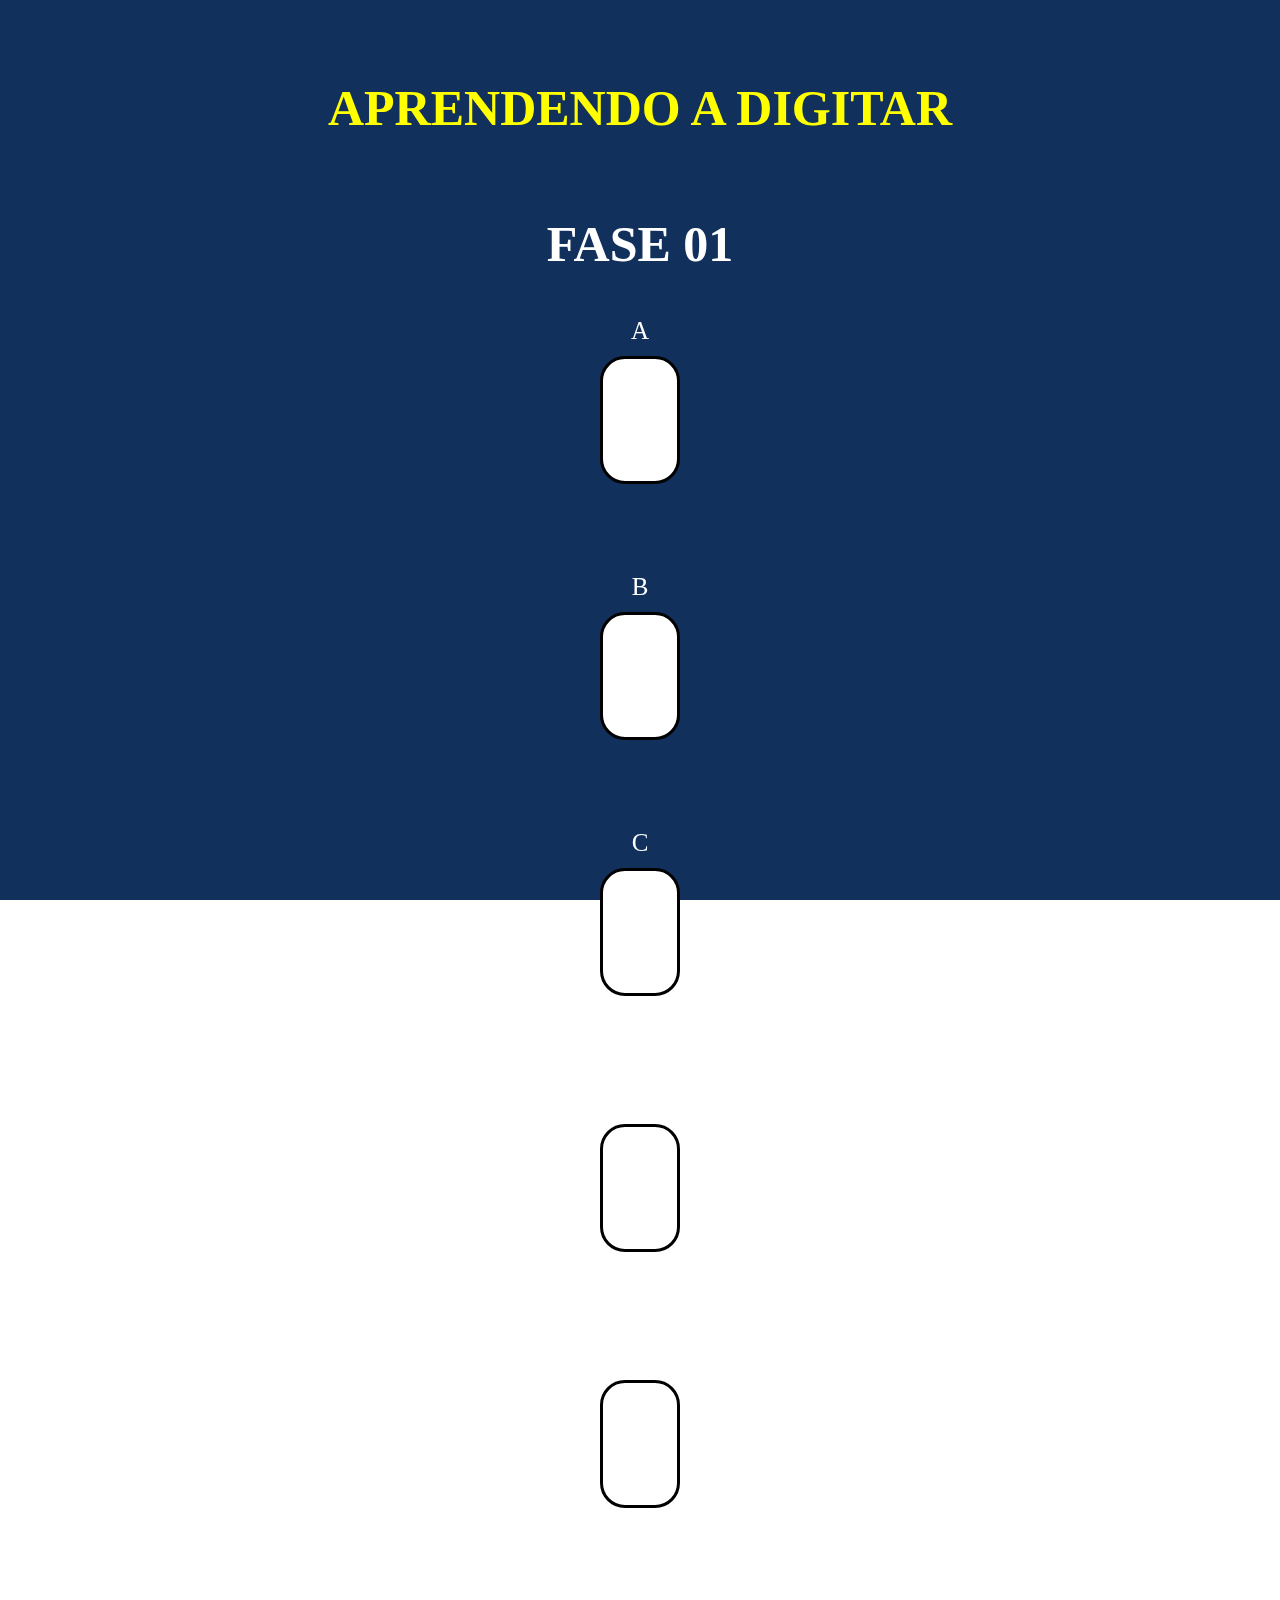
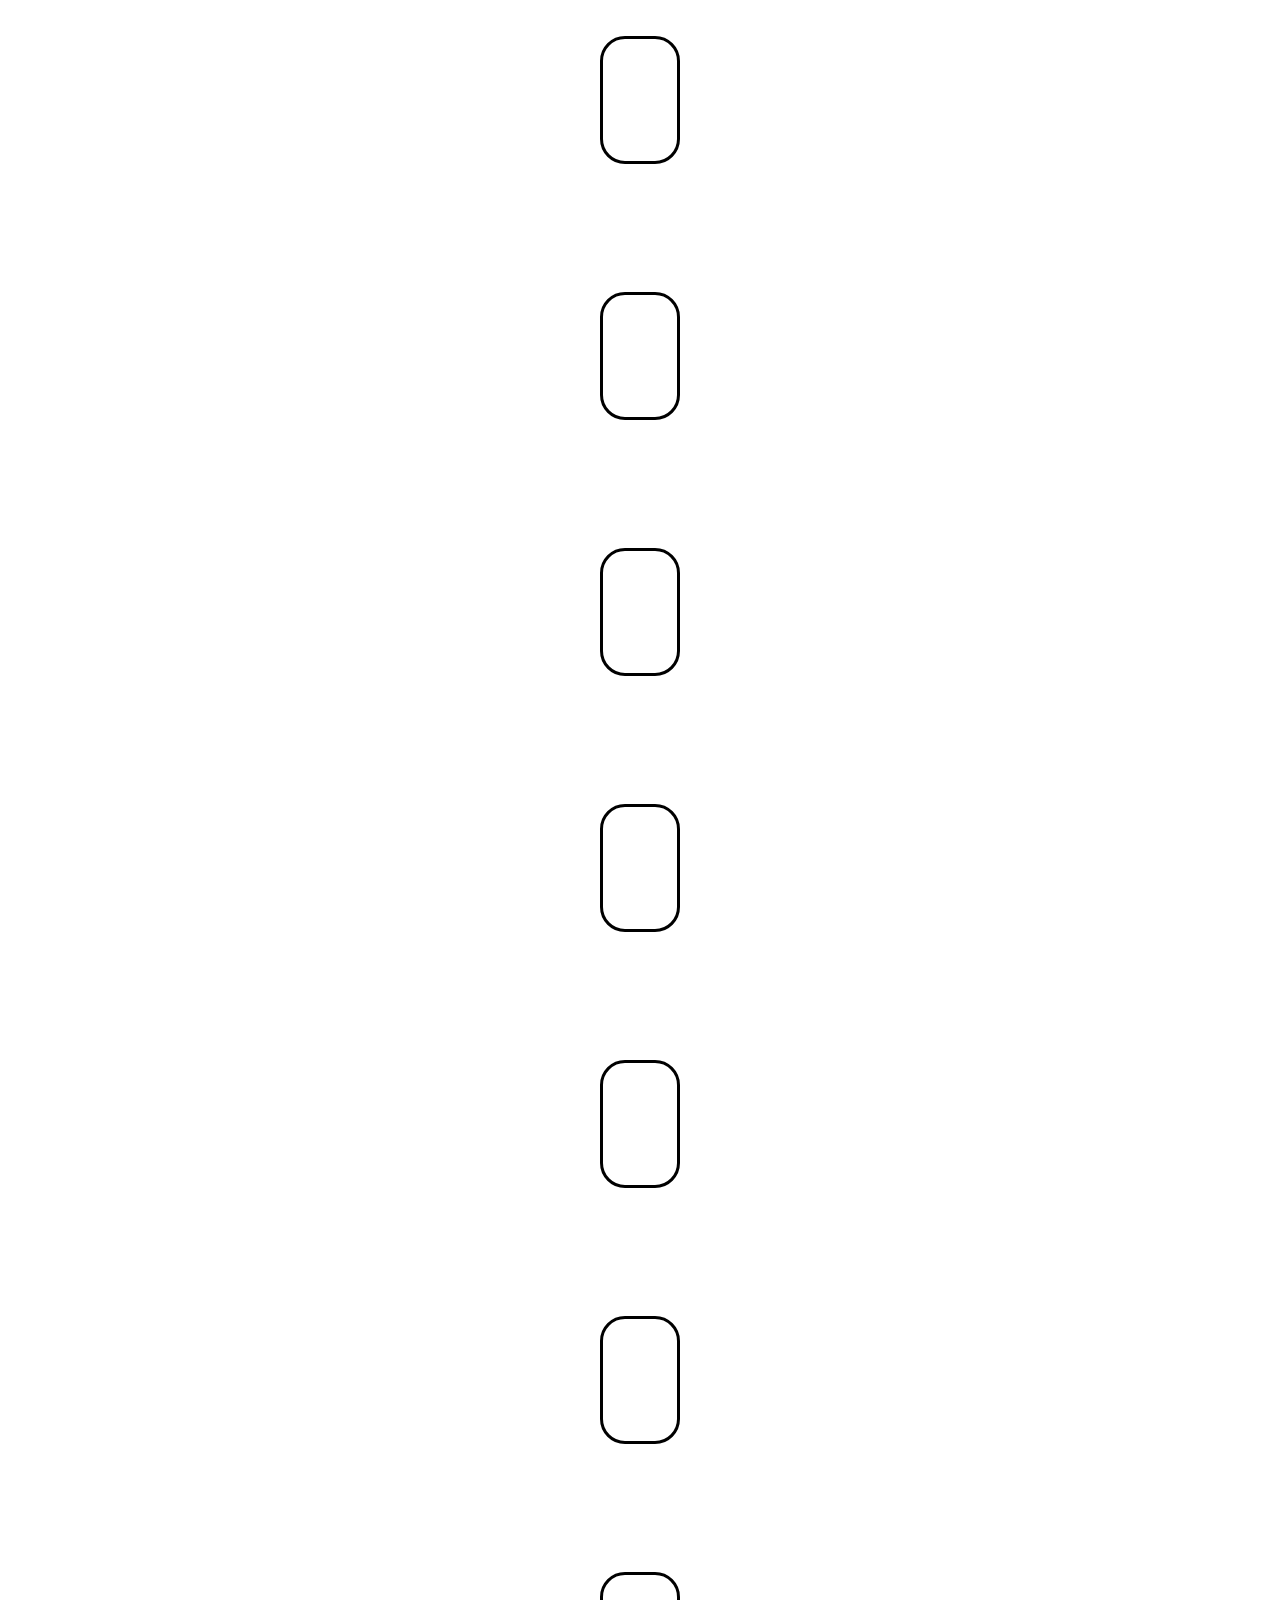
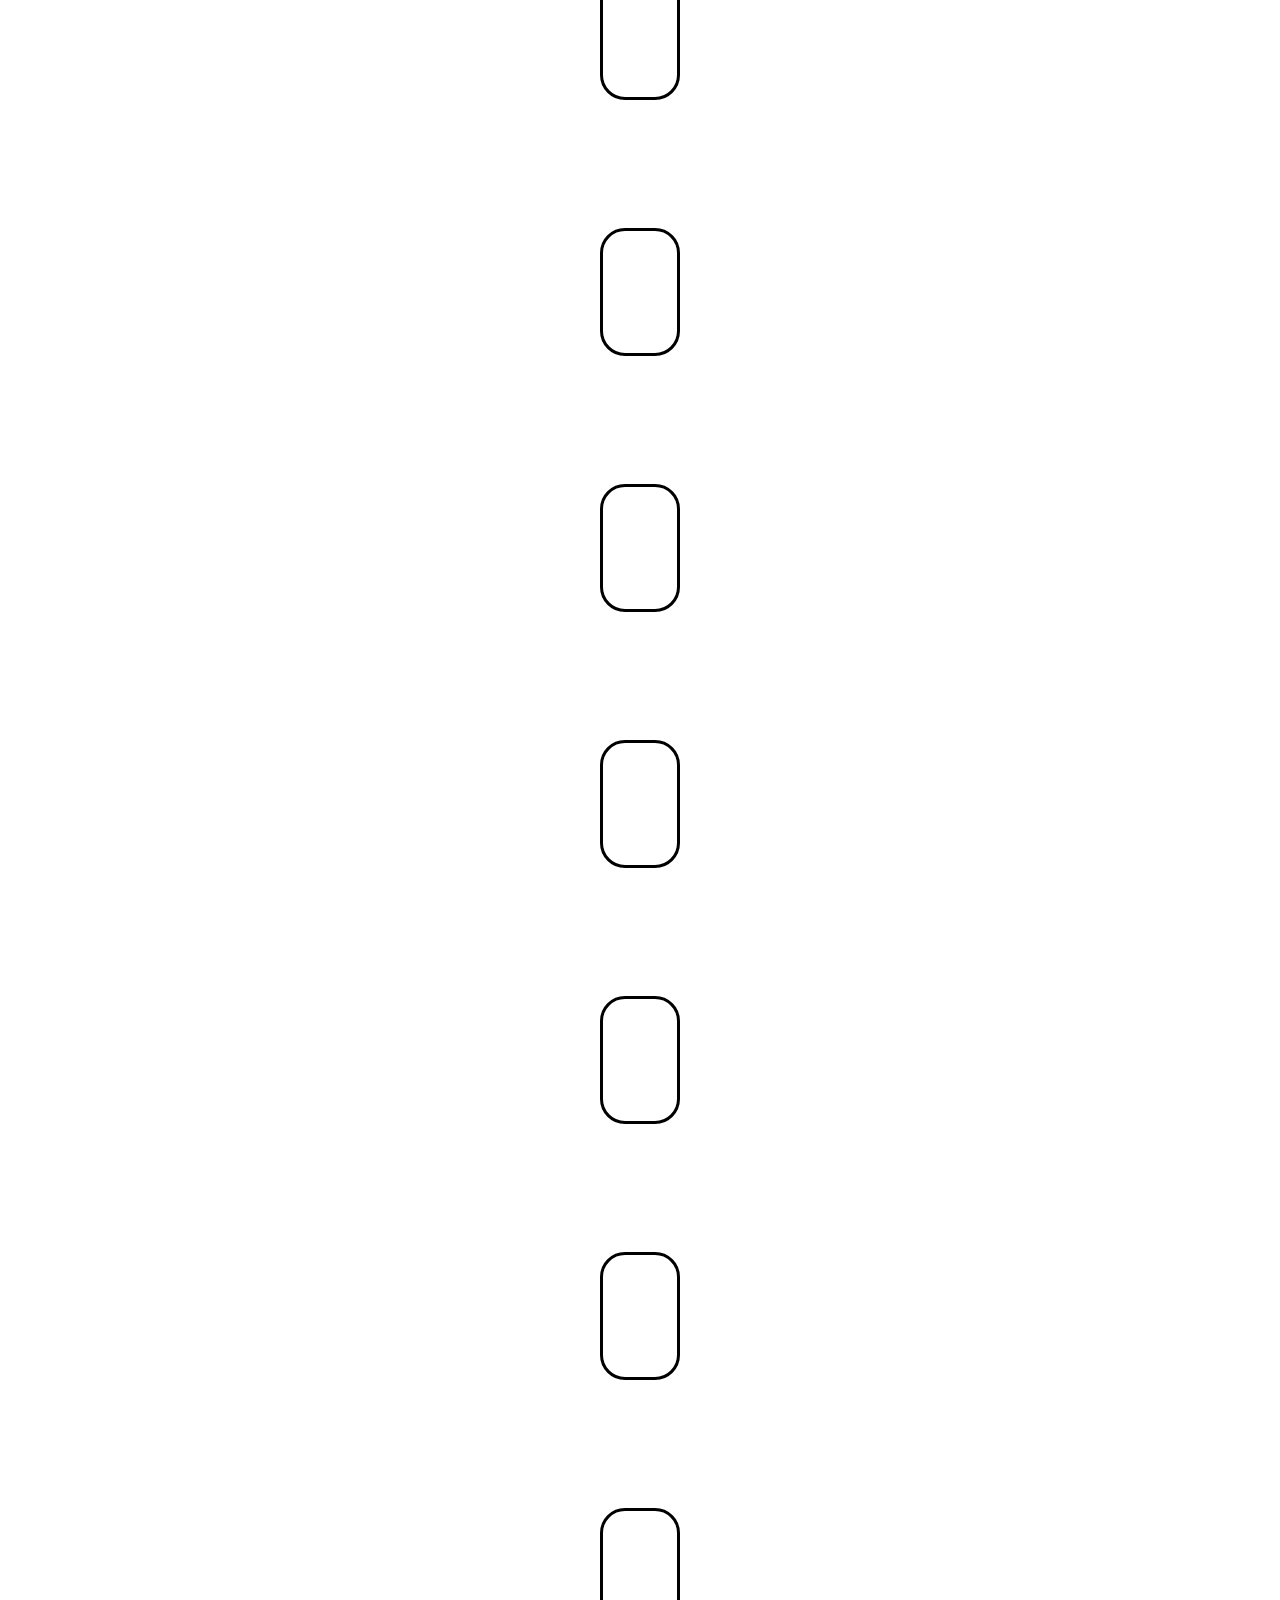
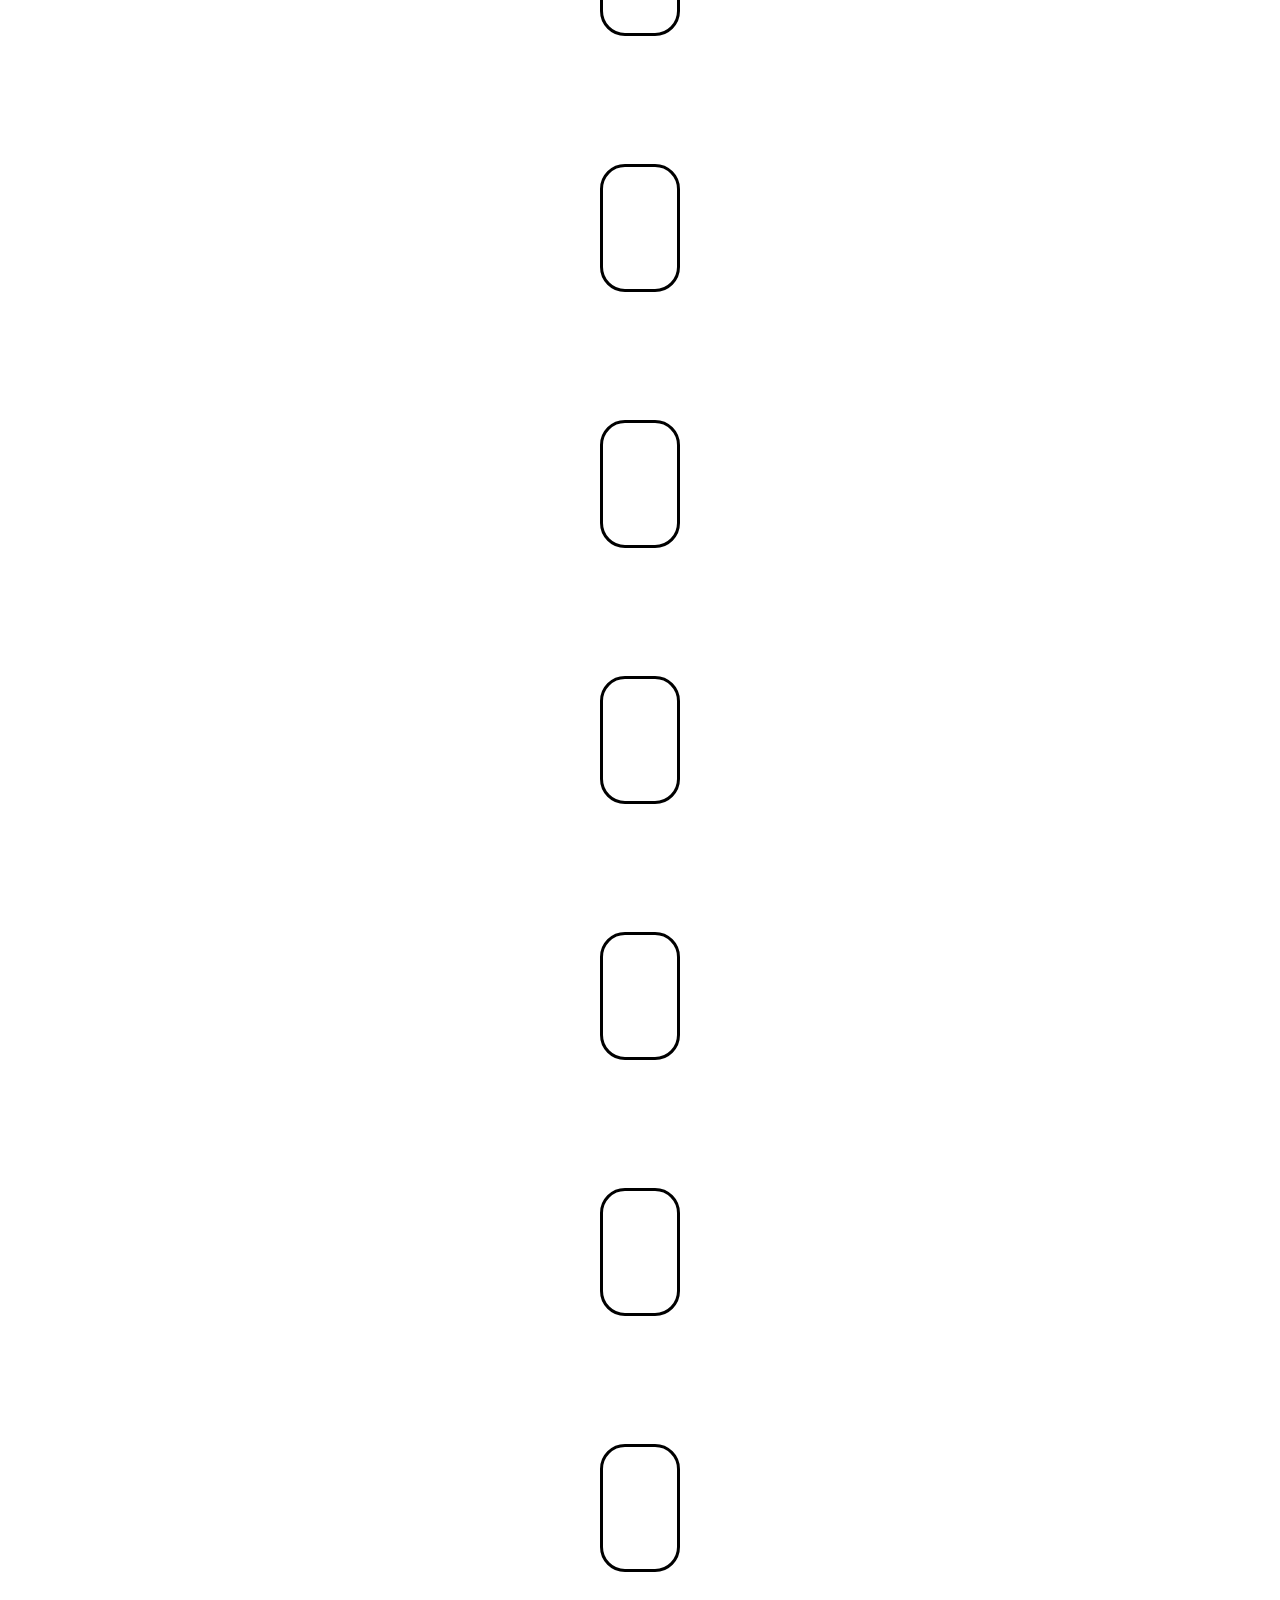
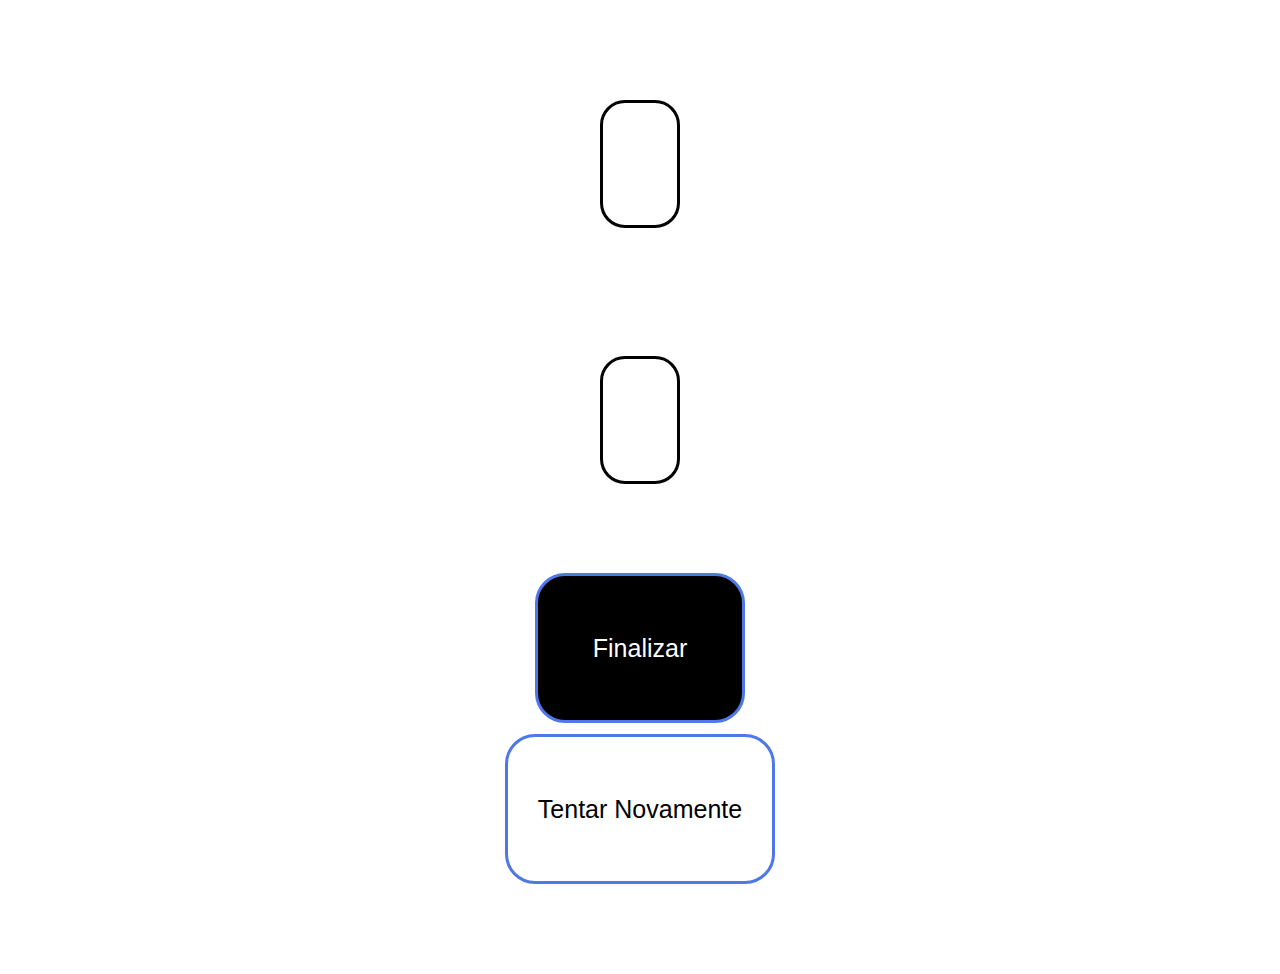
<file: index.html>
<!DOCTYPE html>
<html lang="en">
<head>
    <meta charset="UTF-8">
    <meta http-equiv="X-UA-Compatible" content="IE=edge">
    <meta name="viewport" content="width=device-width, initial-scale=1.0">
    <title>Aprendendo a Digitar</title>
    <link rel="stylesheet" href="grafico.css">
    <script src="estrutura.js" defer></script>
</head>
<body>

    <div class="container">
        <h1 class="titulo_imagem">APRENDENDO A DIGITAR</h1>
        <h1>FASE 01</h1>
        <div id="letra_registro_1">A</div>
        <input type="text" id="input_registro_1">
        <h1 id="resultado_1"></h1>
    
        <div id="letra_registro_2">B</div>
        <input type="text" id="input_registro_2">
        <h1 id="resultado_2"></h1>
    
        <div id="letra_registro_3">C</div>
        <input type="text" id="input_registro_3">
        <h1 id="resultado_3"></h1>

        <div id="letra_registro_4">D</div>
        <input type="text" id="input_registro_4">
        <h1 id="resultado_4"></h1>

        <div id="letra_registro_5">E</div>
        <input type="text" id="input_registro_5">
        <h1 id="resultado_5"></h1>

        <div id="letra_registro_6">F</div>
        <input type="text" id="input_registro_6">
        <h1 id="resultado_6"></h1>

        <div id="letra_registro_7">G</div>
        <input type="text" id="input_registro_7">
        <h1 id="resultado_7"></h1>

        <div id="letra_registro_8">H</div>
        <input type="text" id="input_registro_8">
        <h1 id="resultado_8"></h1>

        <div id="letra_registro_9">I</div>
        <input type="text" id="input_registro_9">
        <h1 id="resultado_9"></h1>

        <div id="letra_registro_10">J</div>
        <input type="text" id="input_registro_10">
        <h1 id="resultado_10"></h1>

        <div id="letra_registro_11">K</div>
        <input type="text" id="input_registro_11">
        <h1 id="resultado_11"></h1>

        <div id="letra_registro_12">L</div>
        <input type="text" id="input_registro_12">
        <h1 id="resultado_12"></h1>

        <div id="letra_registro_13">M</div>
        <input type="text" id="input_registro_13">
        <h1 id="resultado_13"></h1>

        <div id="letra_registro_14">N</div>
        <input type="text" id="input_registro_14">
        <h1 id="resultado_14"></h1>

        <div id="letra_registro_15">O</div>
        <input type="text" id="input_registro_15">
        <h1 id="resultado_15"></h1>

        <div id="letra_registro_16">P</div>
        <input type="text" id="input_registro_16">
        <h1 id="resultado_16"></h1>

        <div id="letra_registro_17">Q</div>
        <input type="text" id="input_registro_17">
        <h1 id="resultado_17"></h1>

        <div id="letra_registro_18">R</div>
        <input type="text" id="input_registro_18">
        <h1 id="resultado_18"></h1>

        <div id="letra_registro_19">S</div>
        <input type="text" id="input_registro_19">
        <h1 id="resultado_19"></h1>

        <div id="letra_registro_20">T</div>
        <input type="text" id="input_registro_20">
        <h1 id="resultado_20"></h1>

        <div id="letra_registro_21">U</div>
        <input type="text" id="input_registro_21">
        <h1 id="resultado_21"></h1>

        <div id="letra_registro_22">V</div>
        <input type="text" id="input_registro_22">
        <h1 id="resultado_22"></h1>

        <div id="letra_registro_23">W</div>
        <input type="text" id="input_registro_23">
        <h1 id="resultado_23"></h1>

        <div id="letra_registro_24">X</div>
        <input type="text" id="input_registro_24">
        <h1 id="resultado_24"></h1>

        <div id="letra_registro_25">Y</div>
        <input type="text" id="input_registro_25">
        <h1 id="resultado_25"></h1>

        <div id="letra_registro_26">Z</div>
        <input type="text" id="input_registro_26">
        <h1 id="resultado_26"></h1>
    
        <button class= "botao_imagem" onclick="finalizarRespostas()">Finalizar</button>
        <button class="botao_dois_imagem" onclick="reiniciar()">Tentar Novamente</button>
        <a href="faseDois/baseDois.html" class="correto_imagem" id="correto_registro">PRÓXIMA FASE</a>
    </div>

    <div class="background"></div>
    
    
</body>
</html>
</file>
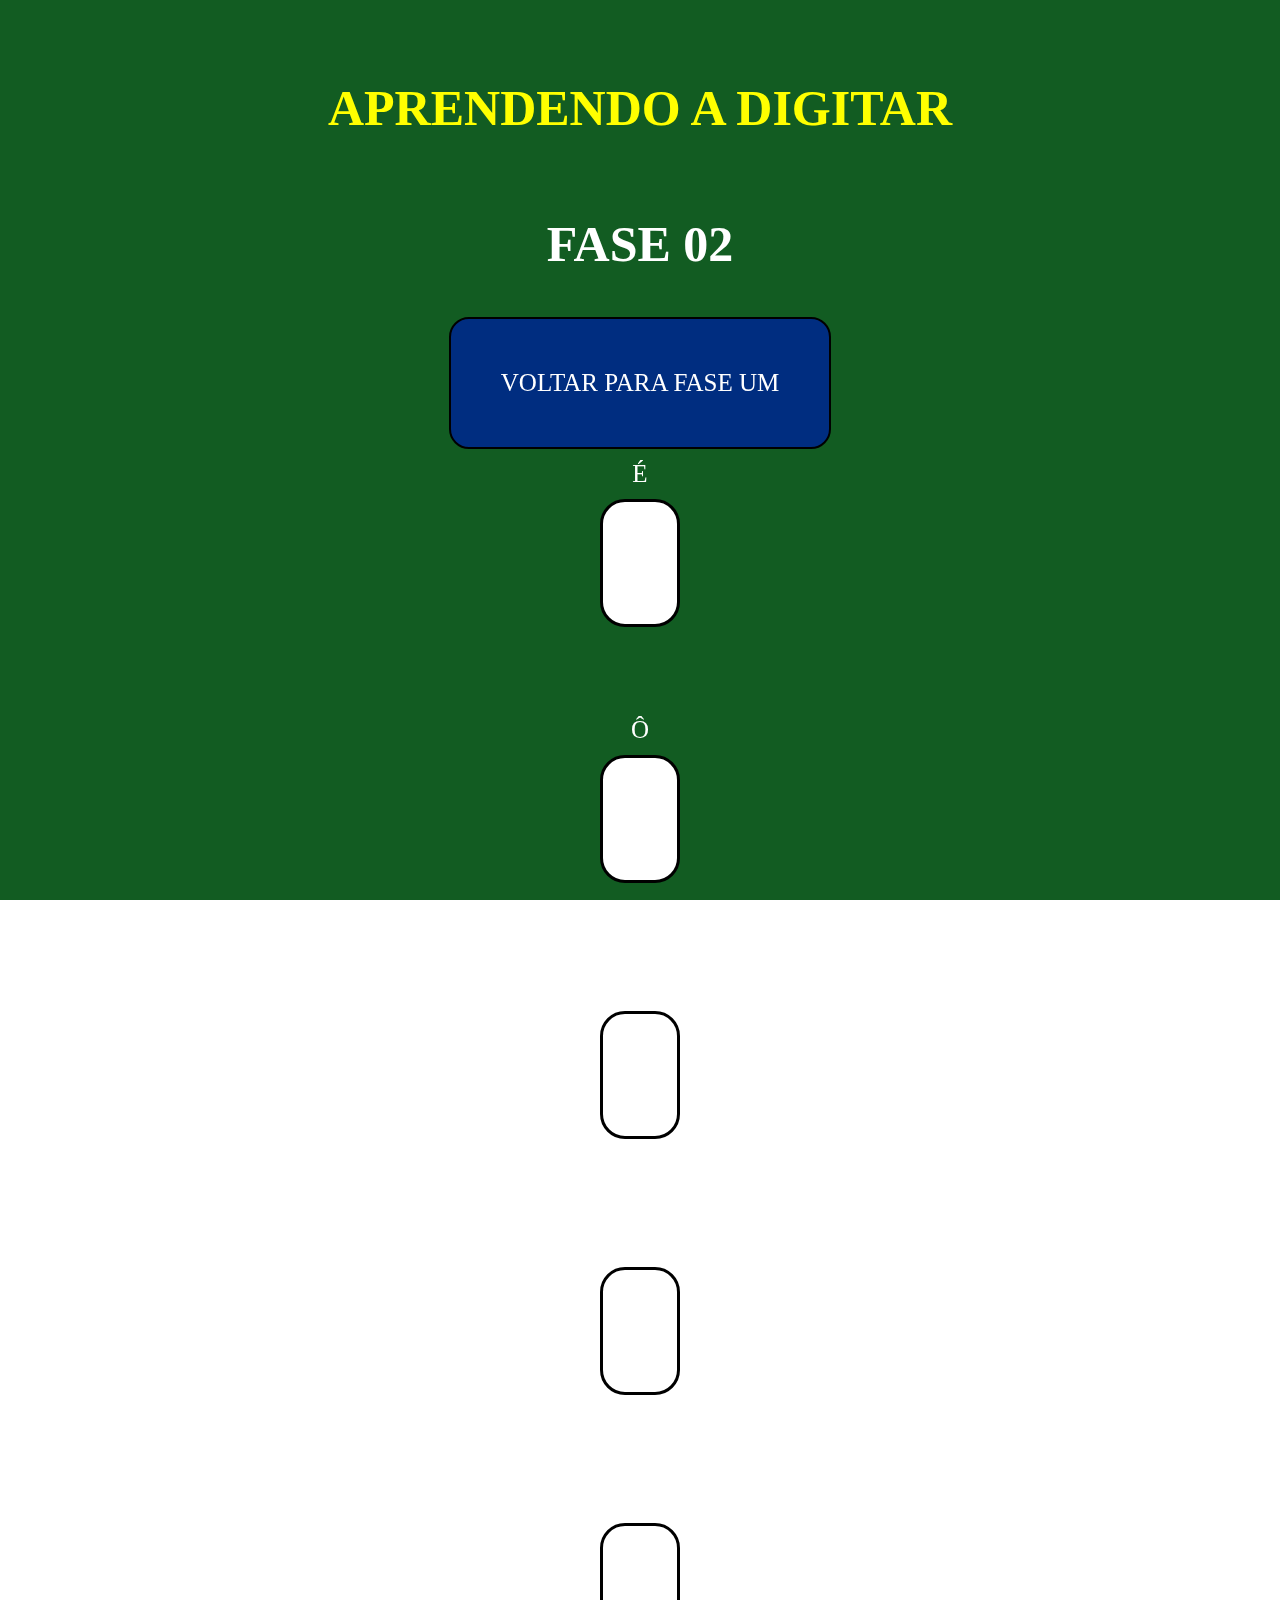
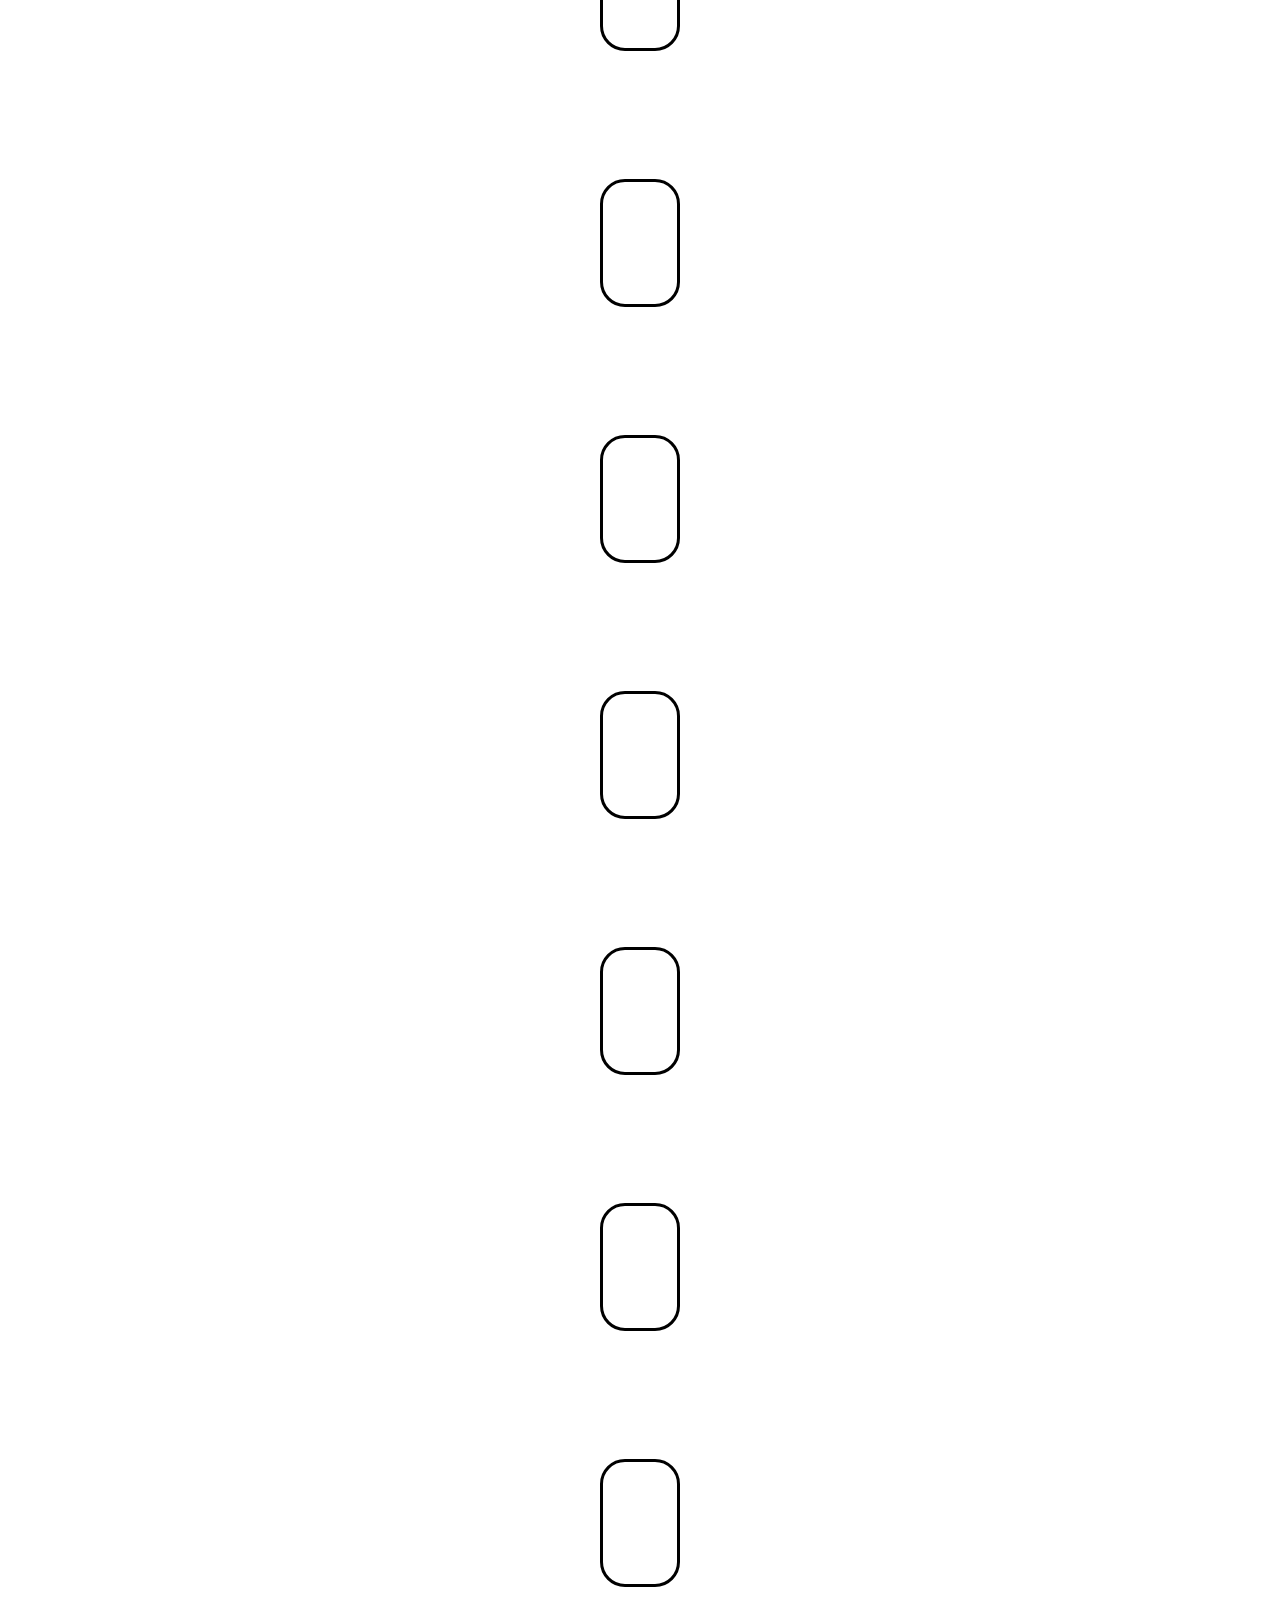
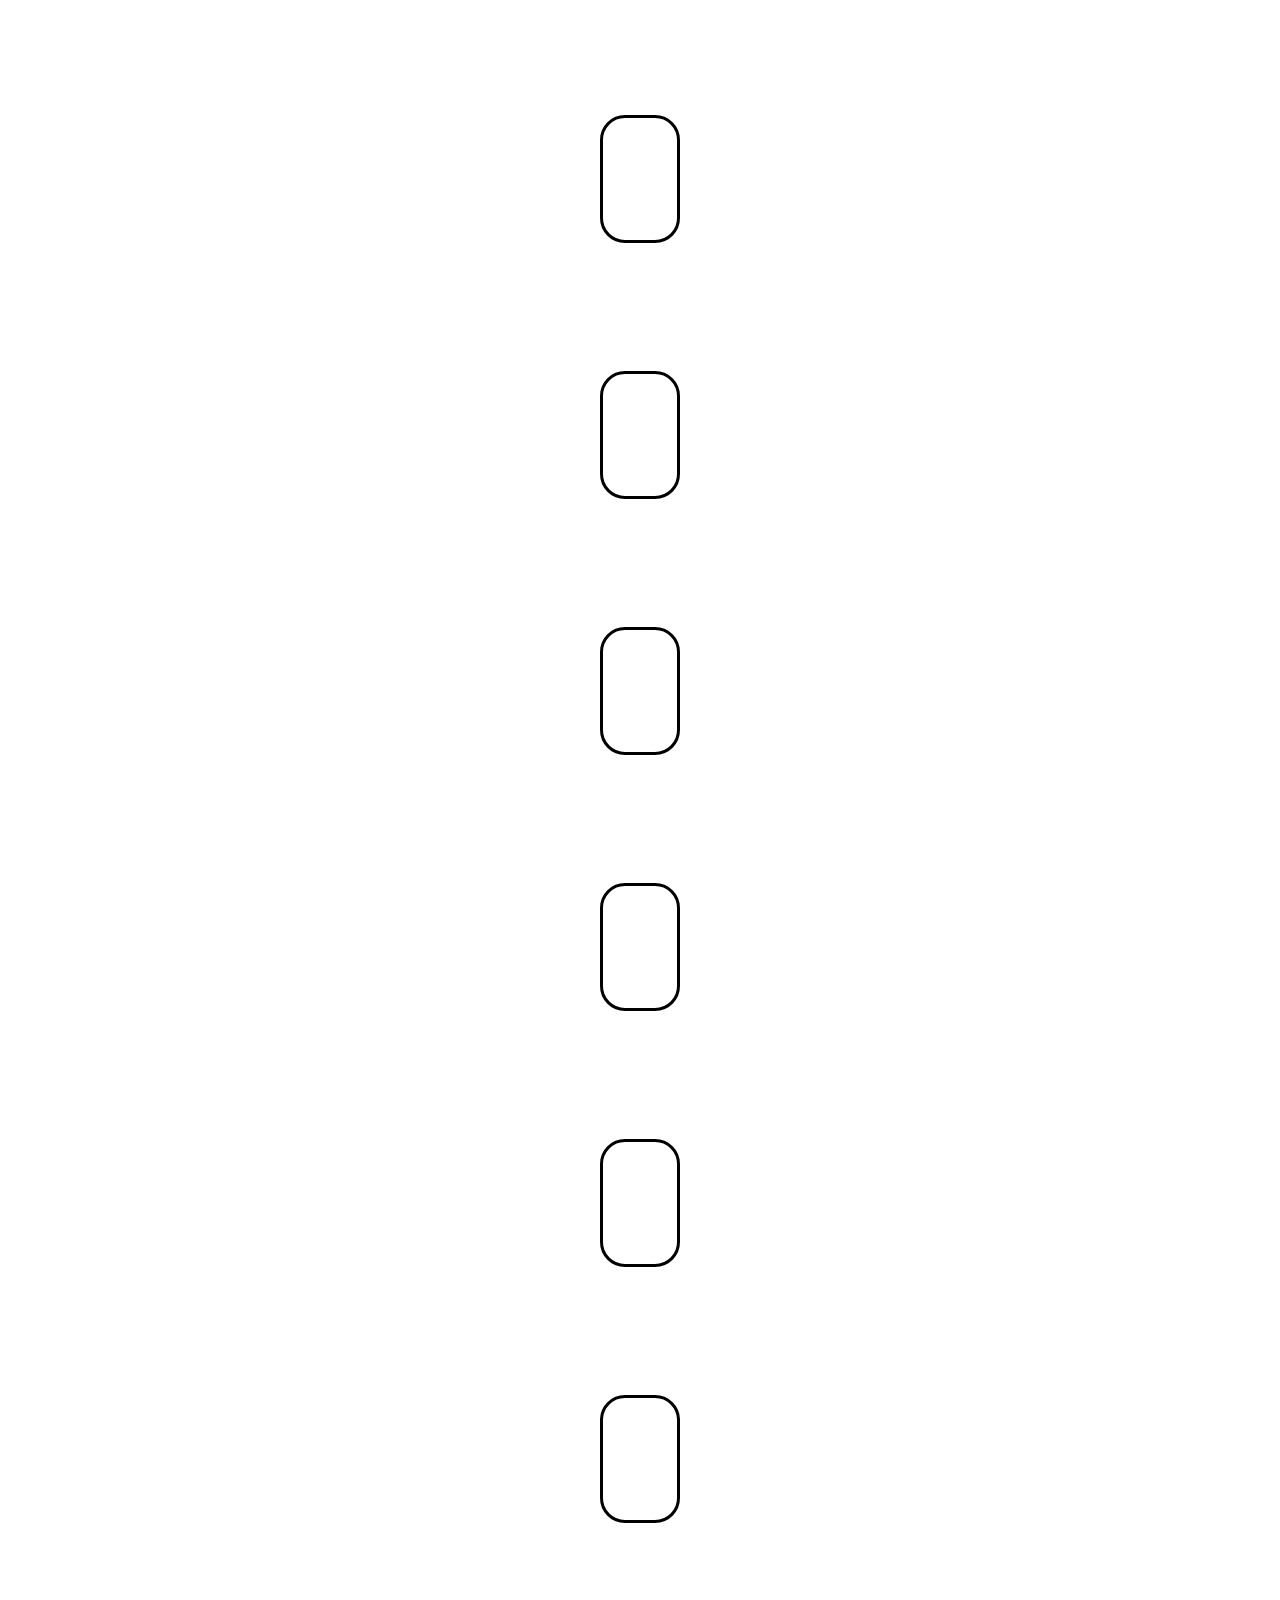
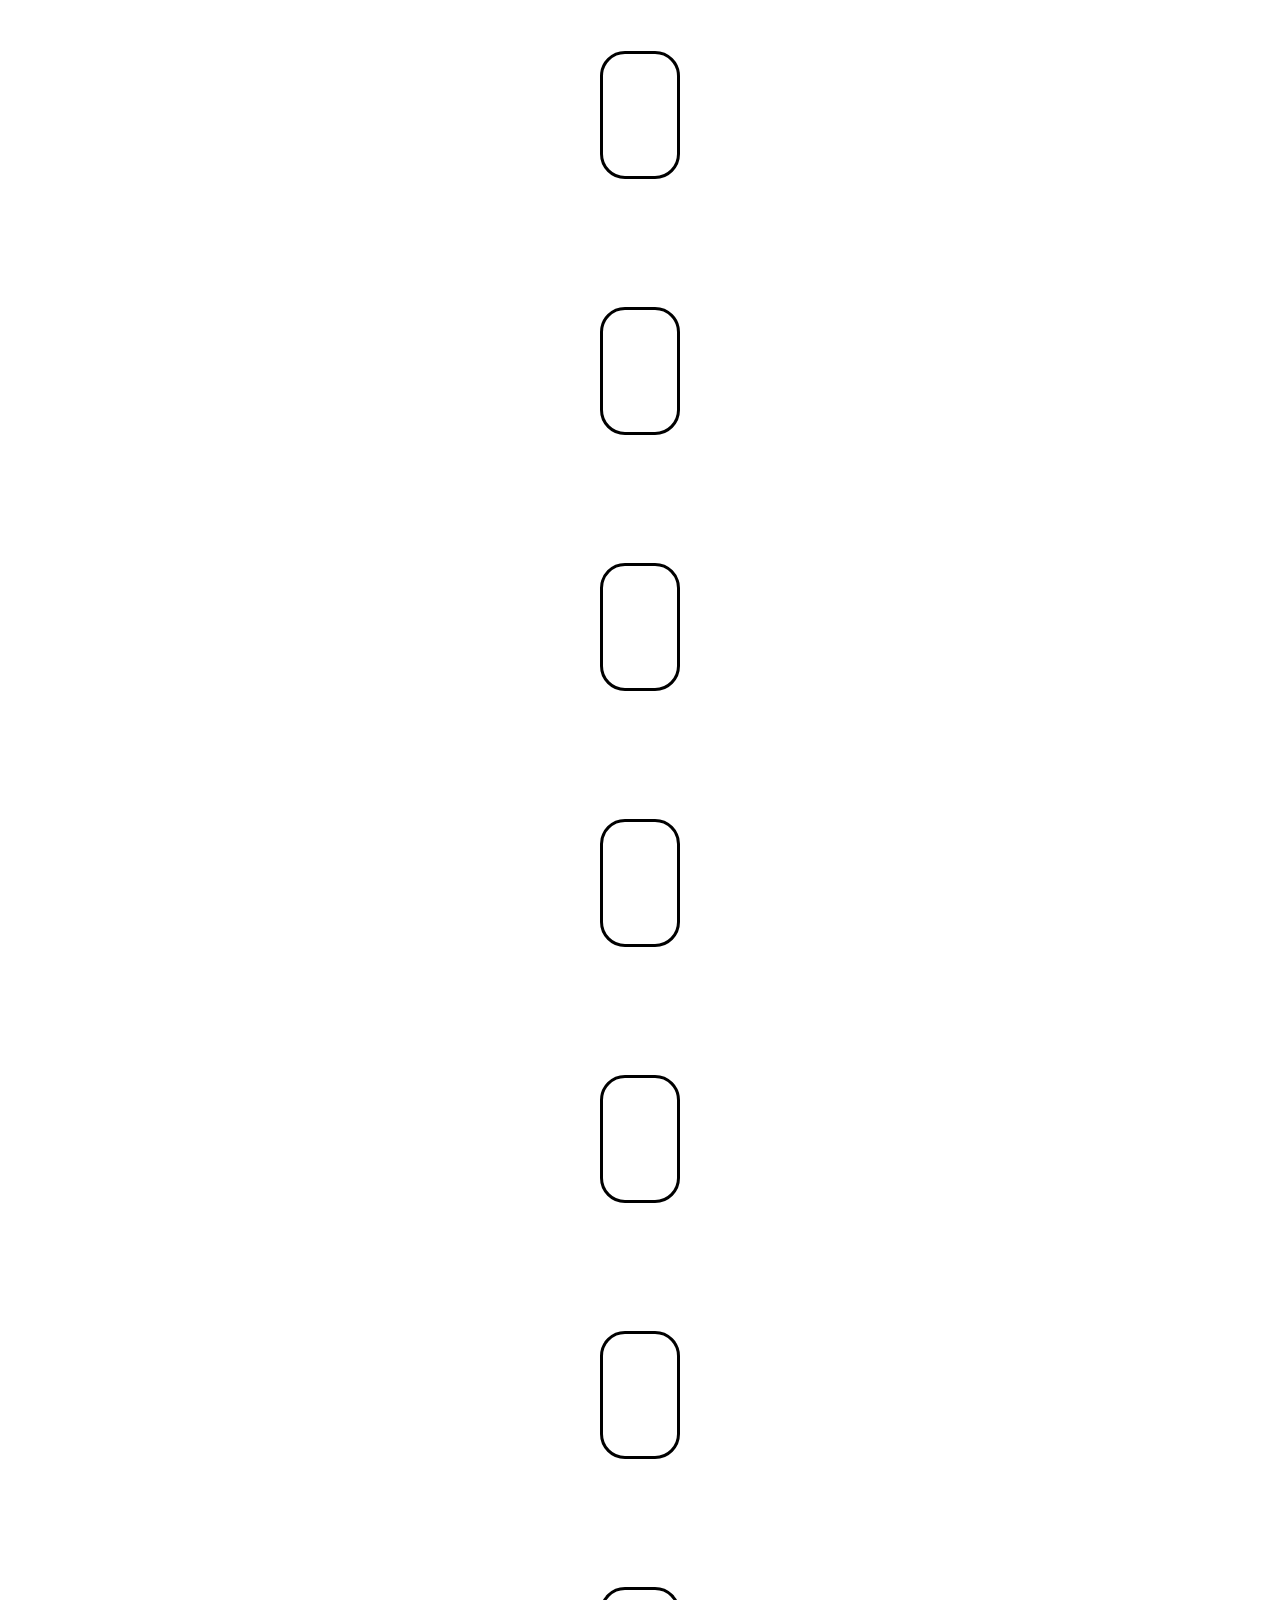
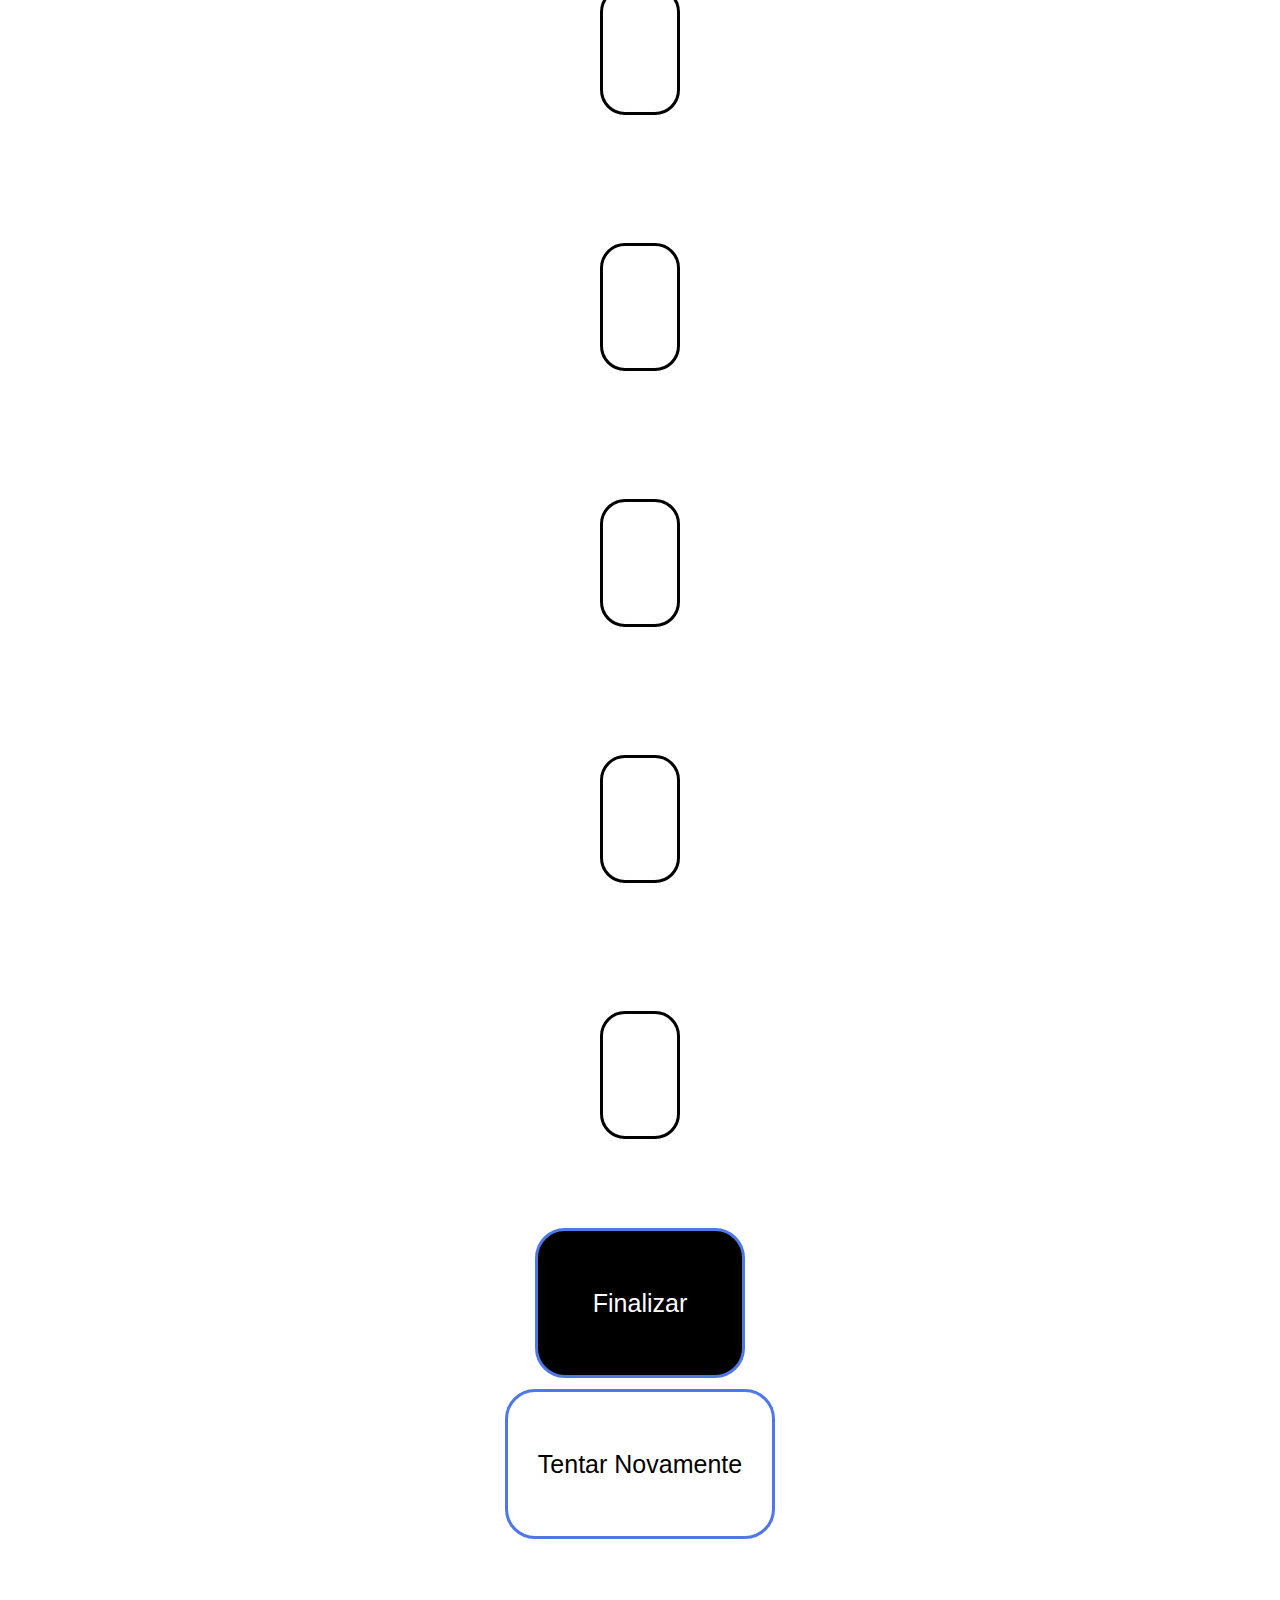
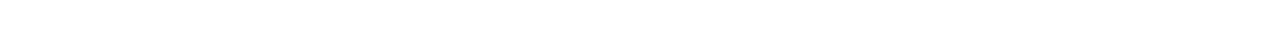
<file: faseDois/baseDois.html>
<!DOCTYPE html>
<html lang="en">
<head>
    <meta charset="UTF-8">
    <meta http-equiv="X-UA-Compatible" content="IE=edge">
    <meta name="viewport" content="width=device-width, initial-scale=1.0">
    <title>Aprendendo a Digitar</title>
    <link rel="stylesheet" href="graficoDois.css">
    <script src="estruturaDois.js" defer></script>
</head>
<body>

    <div class="container">
        <h1 class="titulo_imagem">APRENDENDO A DIGITAR</h1>
        <h1>FASE 02</h1>

        <a href="../index.html" class="voltar_imagem" id="voltar_registro">VOLTAR PARA FASE UM</a>
        <div id="letra_registro_1">É</div>
        <input type="text" id="input_registro_1">
        <h1 id="resultado_1"></h1>
    
        <div id="letra_registro_2">Ô</div>
        <input type="text" id="input_registro_2">
        <h1 id="resultado_2"></h1>
    
        <div id="letra_registro_3">Ã</div>
        <input type="text" id="input_registro_3">
        <h1 id="resultado_3"></h1>

        <div id="letra_registro_4">[]</div>
        <input type="text" id="input_registro_4">
        <h1 id="resultado_4"></h1>

        <div id="letra_registro_5">{}</div>
        <input type="text" id="input_registro_5">
        <h1 id="resultado_5"></h1>

        <div id="letra_registro_6">/\|</div>
        <input type="text" id="input_registro_6">
        <h1 id="resultado_6"></h1>

        <div id="letra_registro_7">?</div>
        <input type="text" id="input_registro_7">
        <h1 id="resultado_7"></h1>

        <div id="letra_registro_8">""</div>
        <input type="text" id="input_registro_8">
        <h1 id="resultado_8"></h1>

        <div id="letra_registro_9">''</div>
        <input type="text" id="input_registro_9">
        <h1 id="resultado_9"></h1>

        <div id="letra_registro_10">!</div>
        <input type="text" id="input_registro_10">
        <h1 id="resultado_10"></h1>

        <div id="letra_registro_11">@</div>
        <input type="text" id="input_registro_11">
        <h1 id="resultado_11"></h1>
        
        <div id="letra_registro_12">#</div>
        <input type="text" id="input_registro_12">
        <h1 id="resultado_12"></h1>

        <div id="letra_registro_13">$</div>
        <input type="text" id="input_registro_13">
        <h1 id="resultado_13"></h1>

        <div id="letra_registro_14">%</div>
        <input type="text" id="input_registro_14">
        <h1 id="resultado_14"></h1>

        <div id="letra_registro_15">¨</div>
        <input type="text" id="input_registro_15">
        <h1 id="resultado_15"></h1>

        <div id="letra_registro_16">ª</div>
        <input type="text" id="input_registro_16">
        <h1 id="resultado_16"></h1>

        <div id="letra_registro_17">§</div>
        <input type="text" id="input_registro_17">
        <h1 id="resultado_17"></h1>

        <div id="letra_registro_18">0</div>
        <input type="text" id="input_registro_18">
        <h1 id="resultado_18"></h1>

        <div id="letra_registro_19">1</div>
        <input type="text" id="input_registro_19">
        <h1 id="resultado_19"></h1>

        <div id="letra_registro_20">2</div>
        <input type="text" id="input_registro_20">
        <h1 id="resultado_20"></h1>

        <div id="letra_registro_21">3</div>
        <input type="text" id="input_registro_21">
        <h1 id="resultado_21"></h1>

        <div id="letra_registro_22">4</div>
        <input type="text" id="input_registro_22">
        <h1 id="resultado_22"></h1>

        <div id="letra_registro_23">5</div>
        <input type="text" id="input_registro_23">
        <h1 id="resultado_23"></h1>

        <div id="letra_registro_24">6</div>
        <input type="text" id="input_registro_24">
        <h1 id="resultado_24"></h1>

        <div id="letra_registro_25">7</div>
        <input type="text" id="input_registro_25">
        <h1 id="resultado_25"></h1>

        <div id="letra_registro_26">8</div>
        <input type="text" id="input_registro_26">
        <h1 id="resultado_26"></h1>

        <div id="letra_registro_27">9</div>
        <input type="text" id="input_registro_27">
        <h1 id="resultado_27"></h1>

        <div id="letra_registro_28">10</div>
        <input type="text" id="input_registro_28">
        <h1 id="resultado_28"></h1>

        <button class= "botao_imagem" onclick="finalizarRespostas()">Finalizar</button>
        <button class="botao_dois_imagem" onclick="reiniciar()">Tentar Novamente</button>
        <a href="faseTres/baseTres.html" class="correto_imagem" id="correto_registro">PRÓXIMA FASE</a>
    </div>

    <div class="background"></div>
    
</body>
</html>
</file>
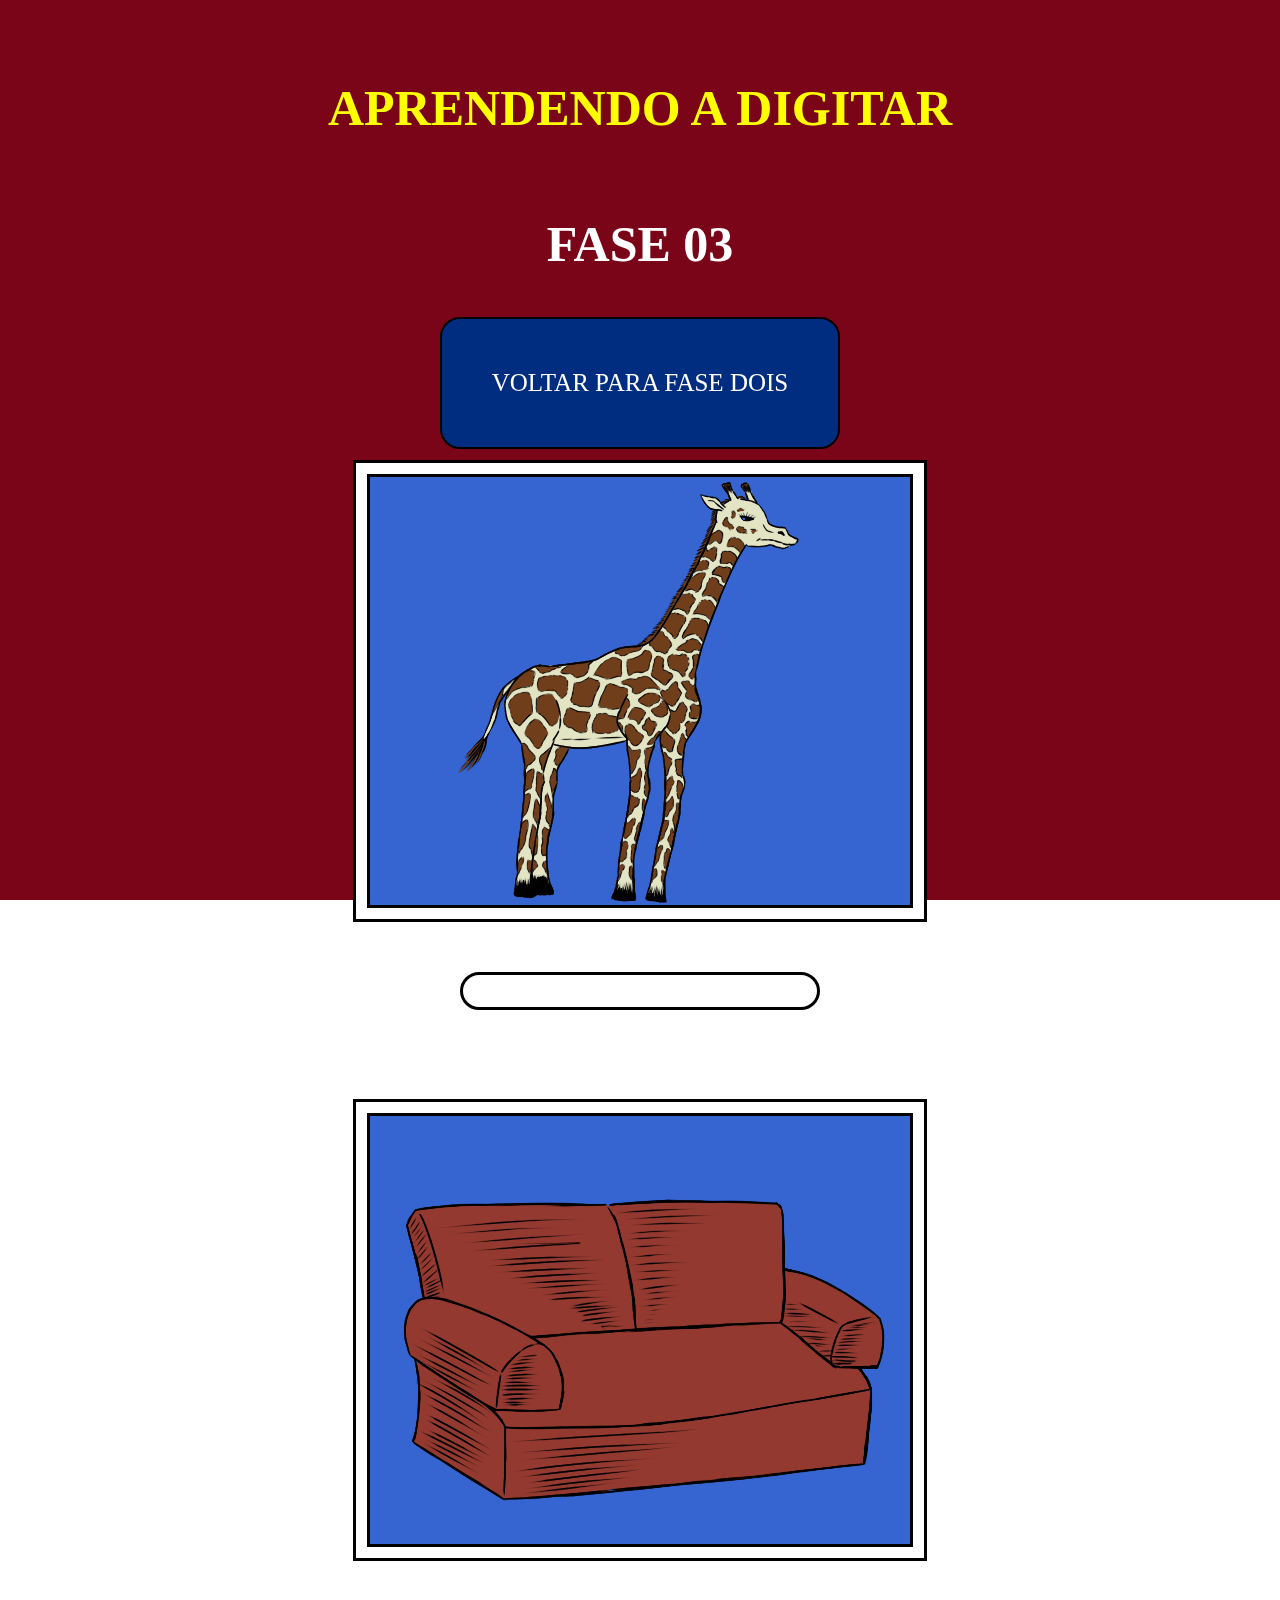
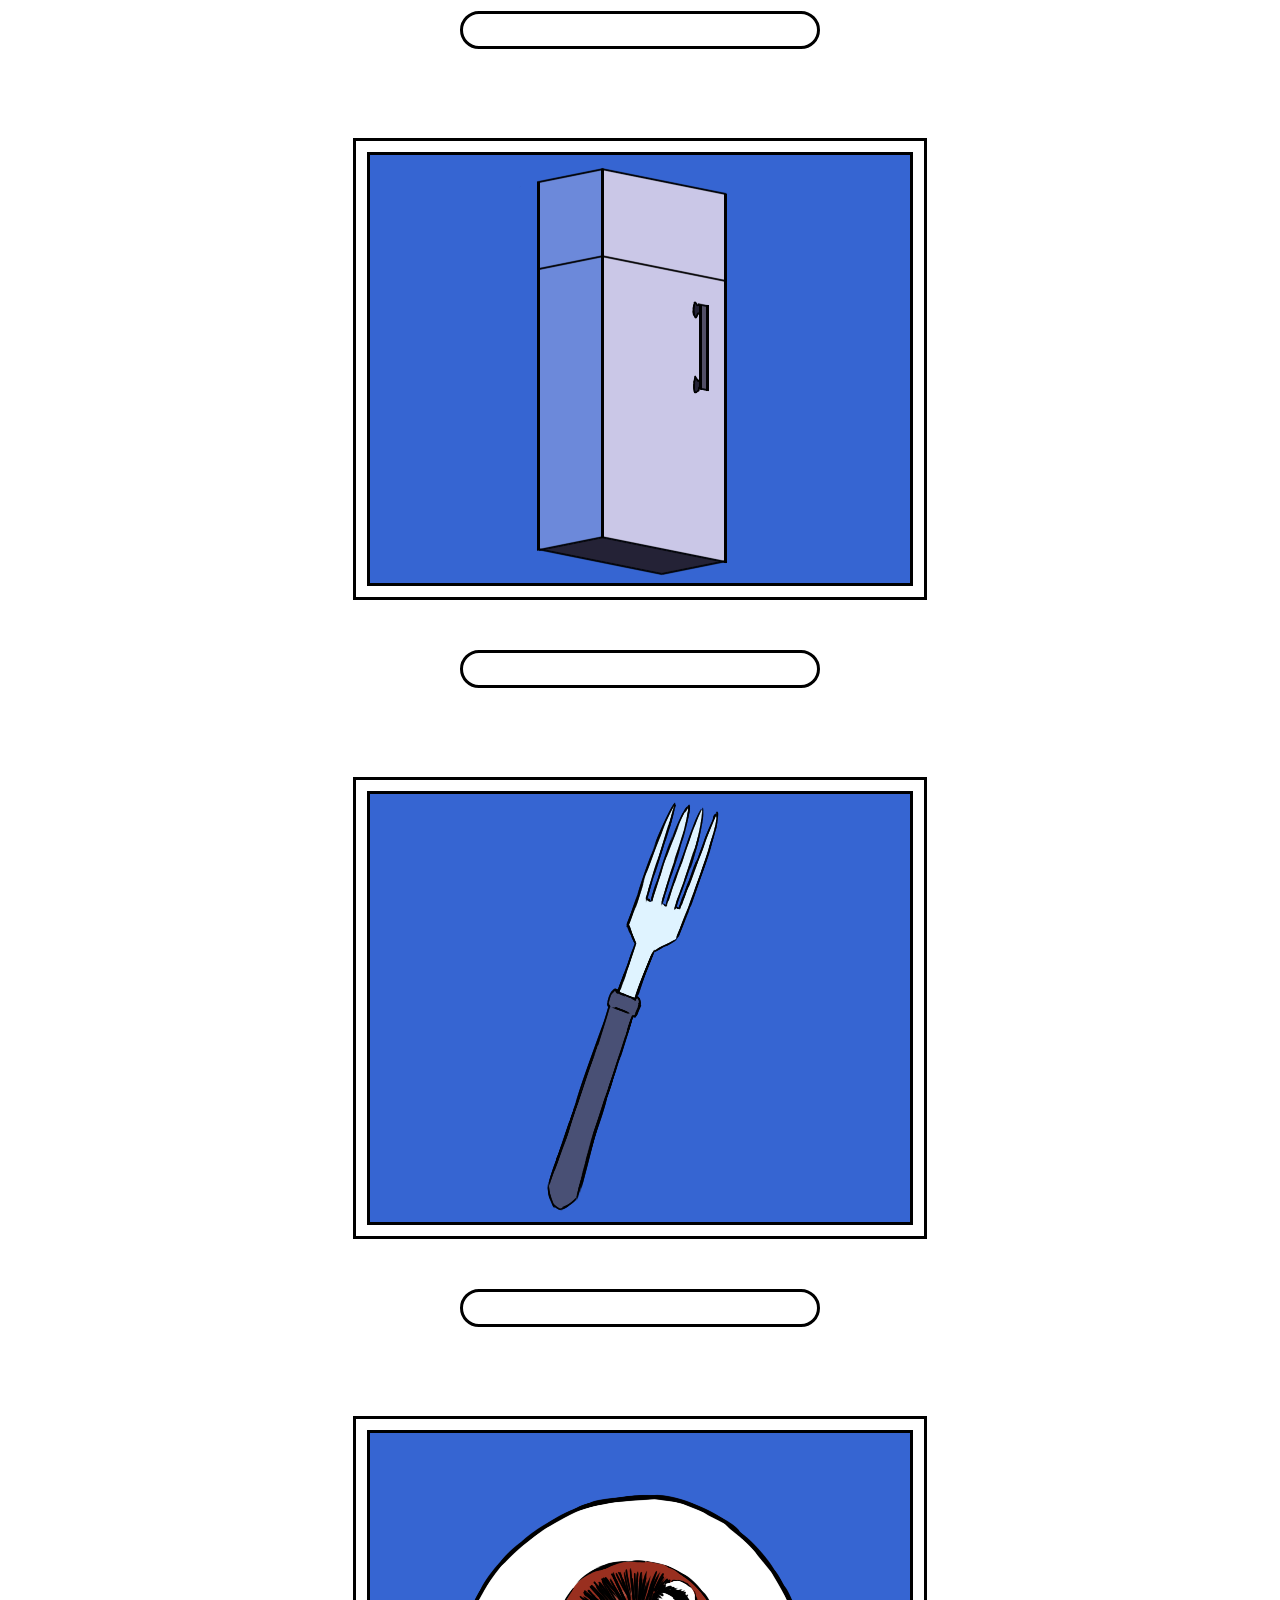
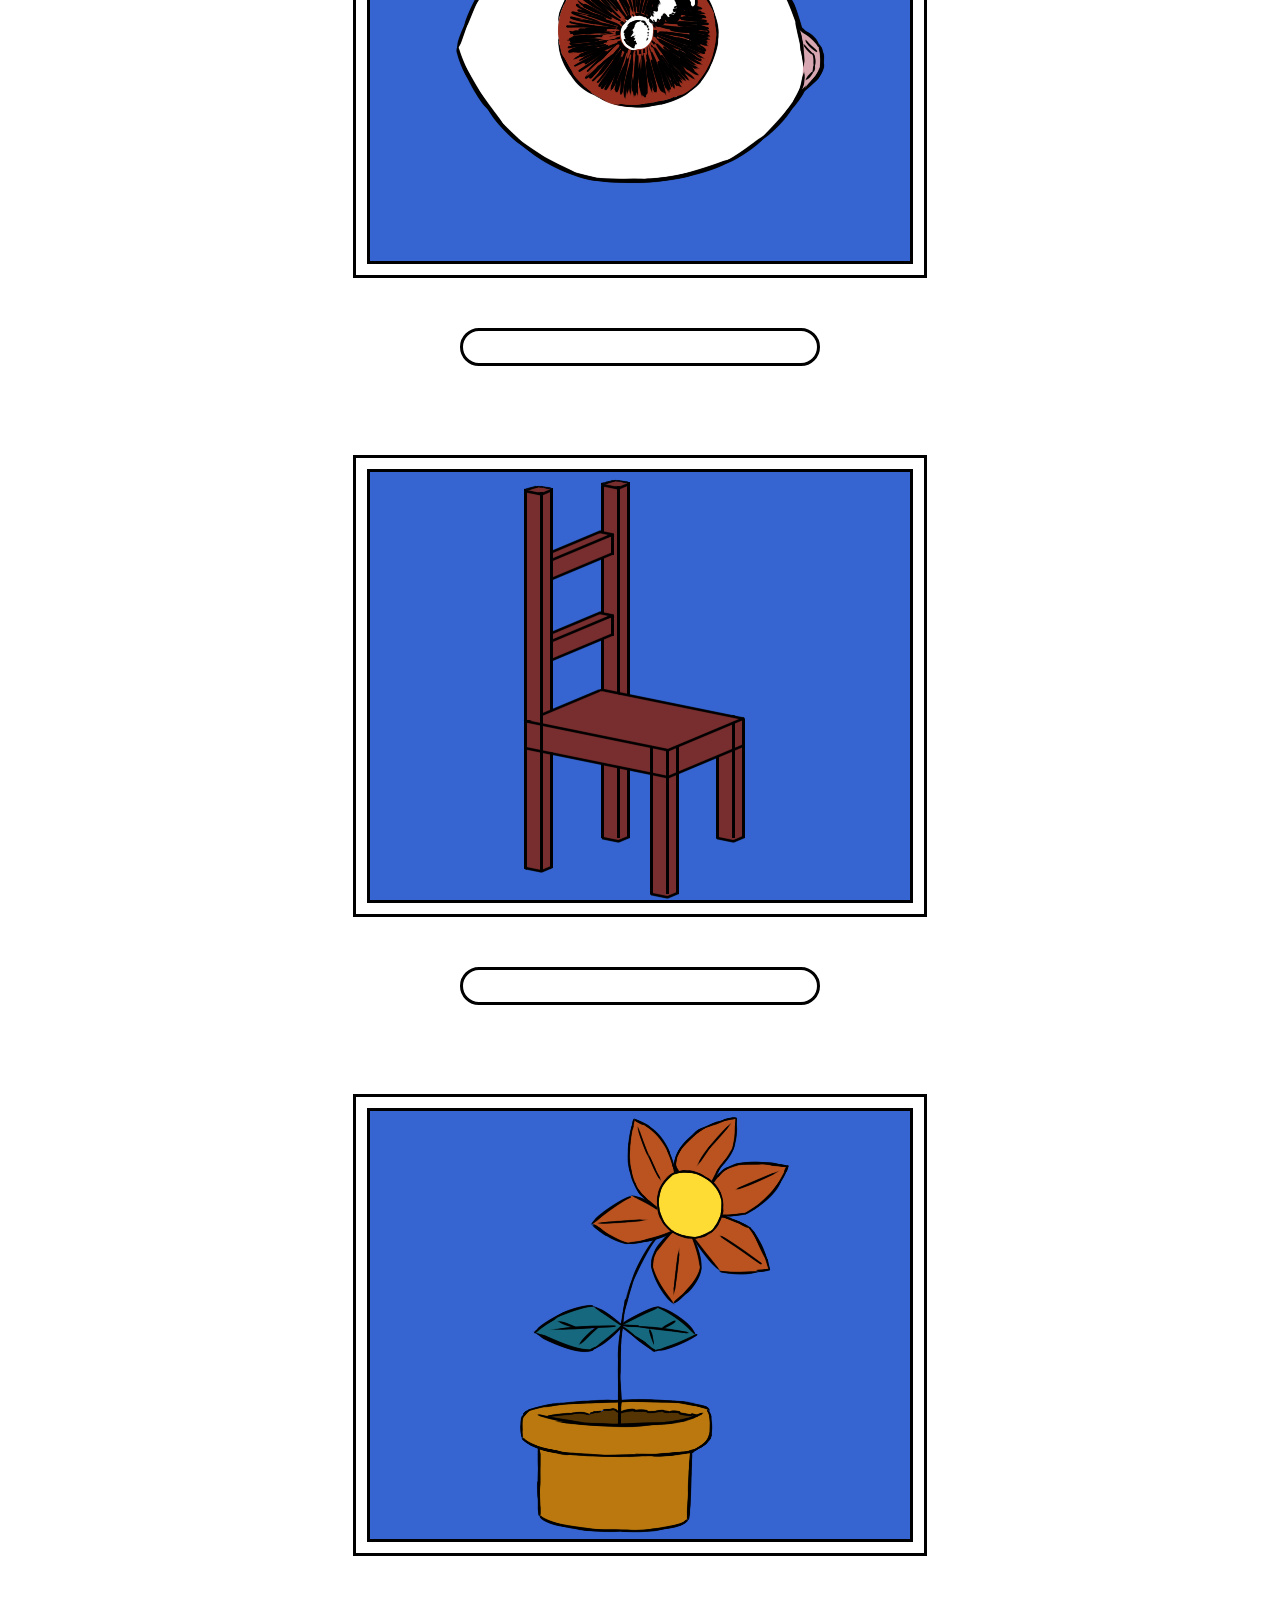
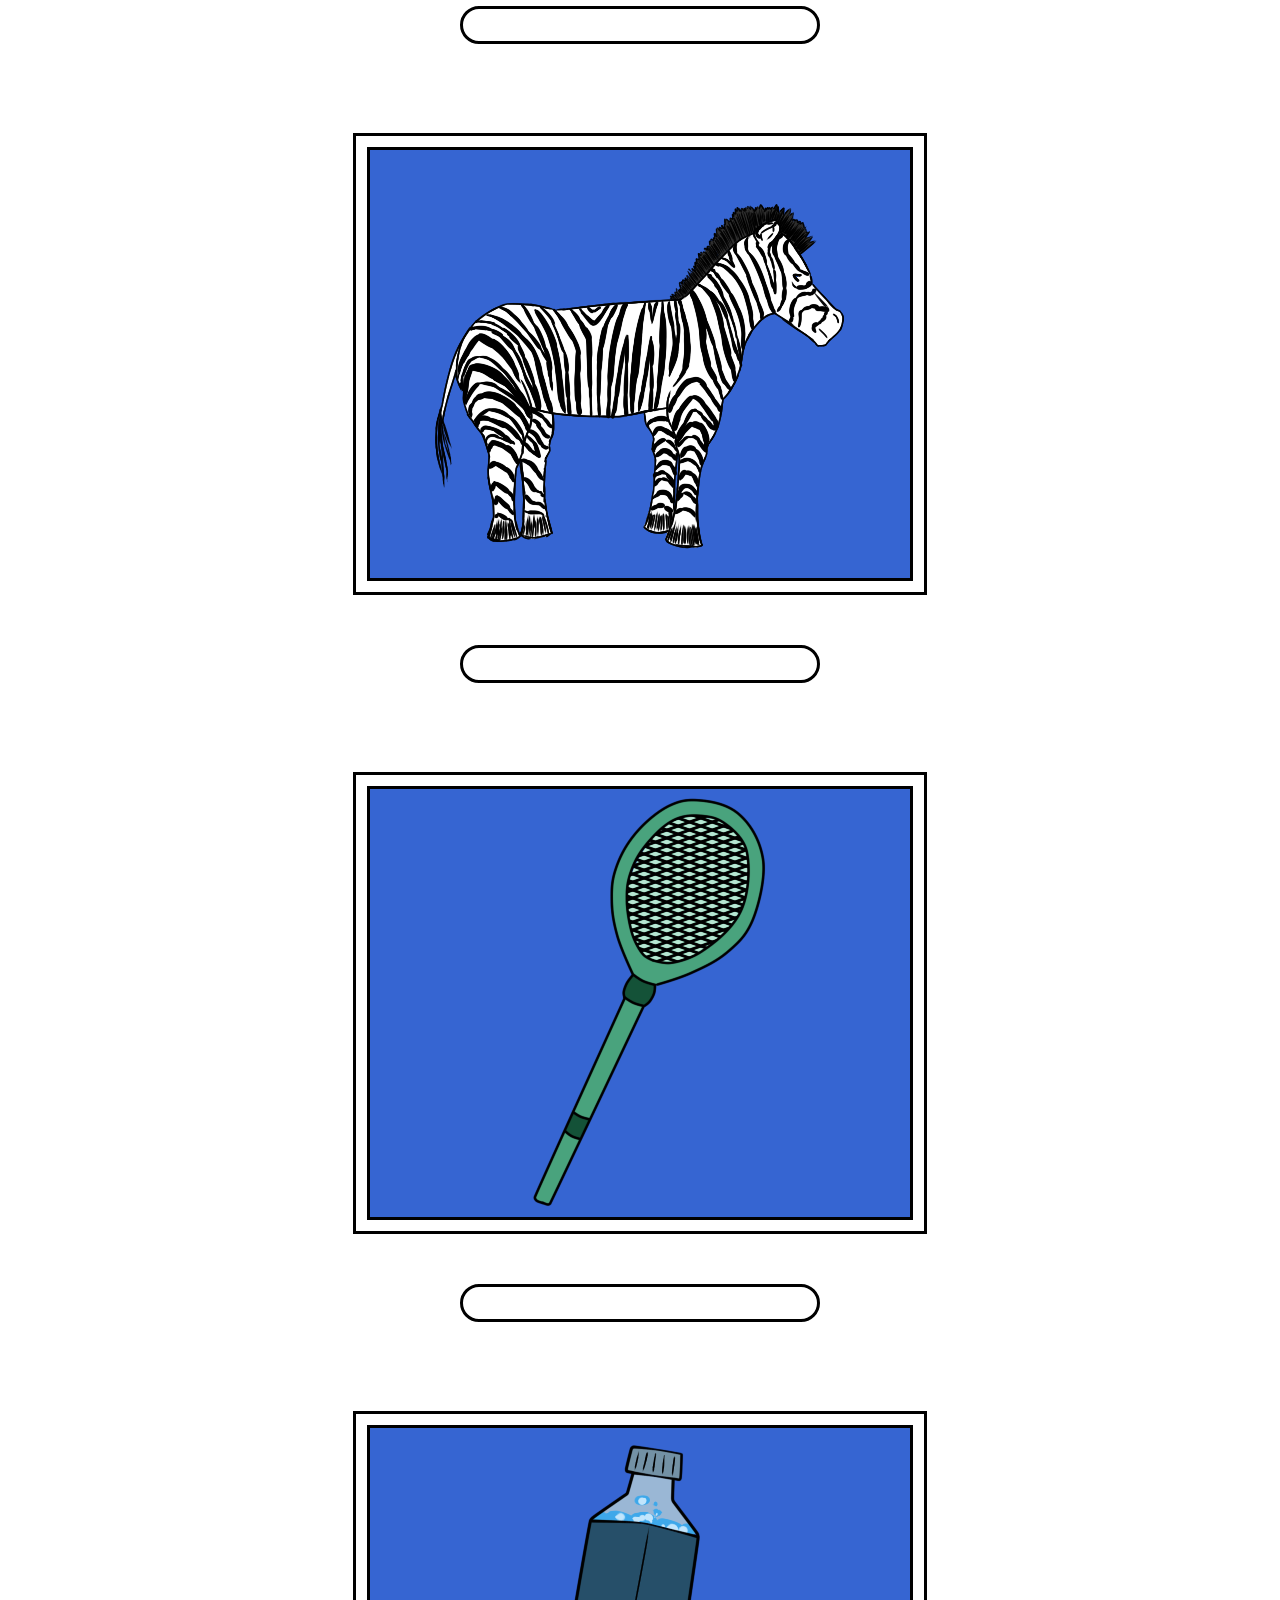
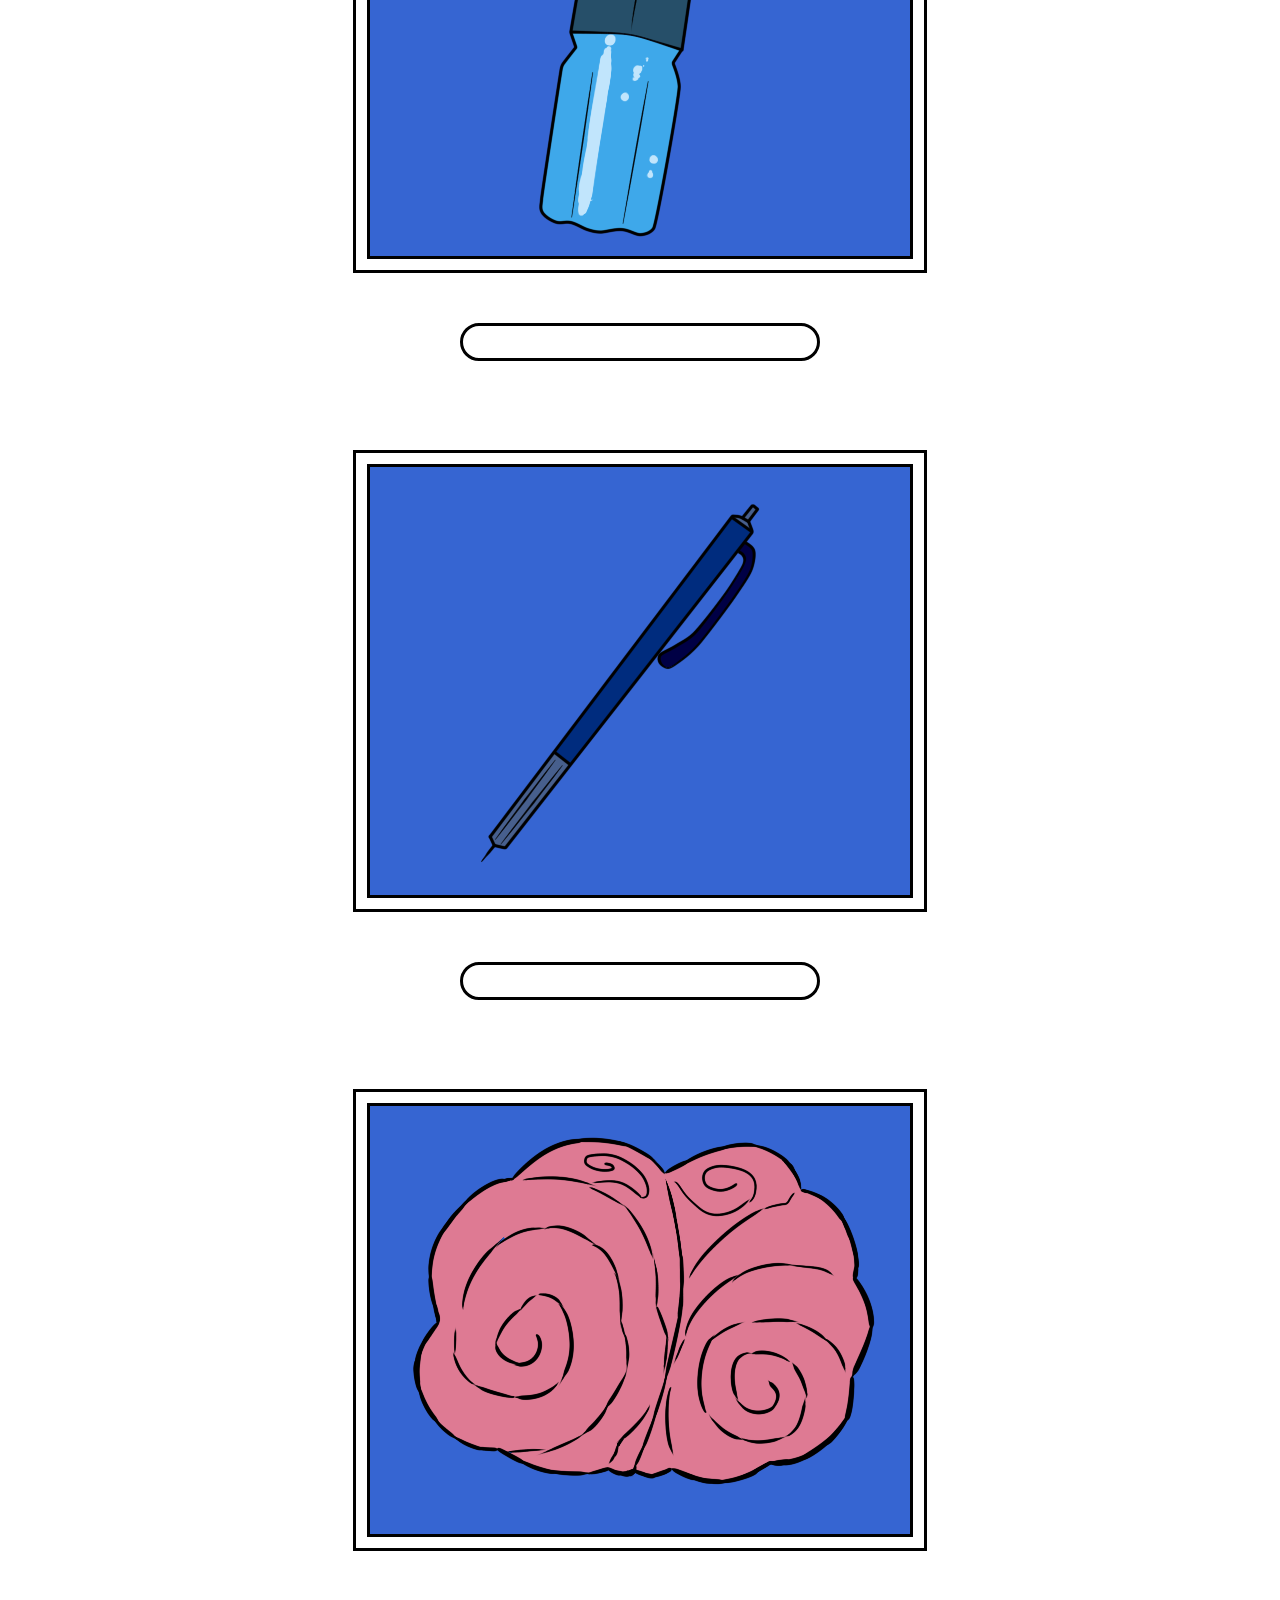
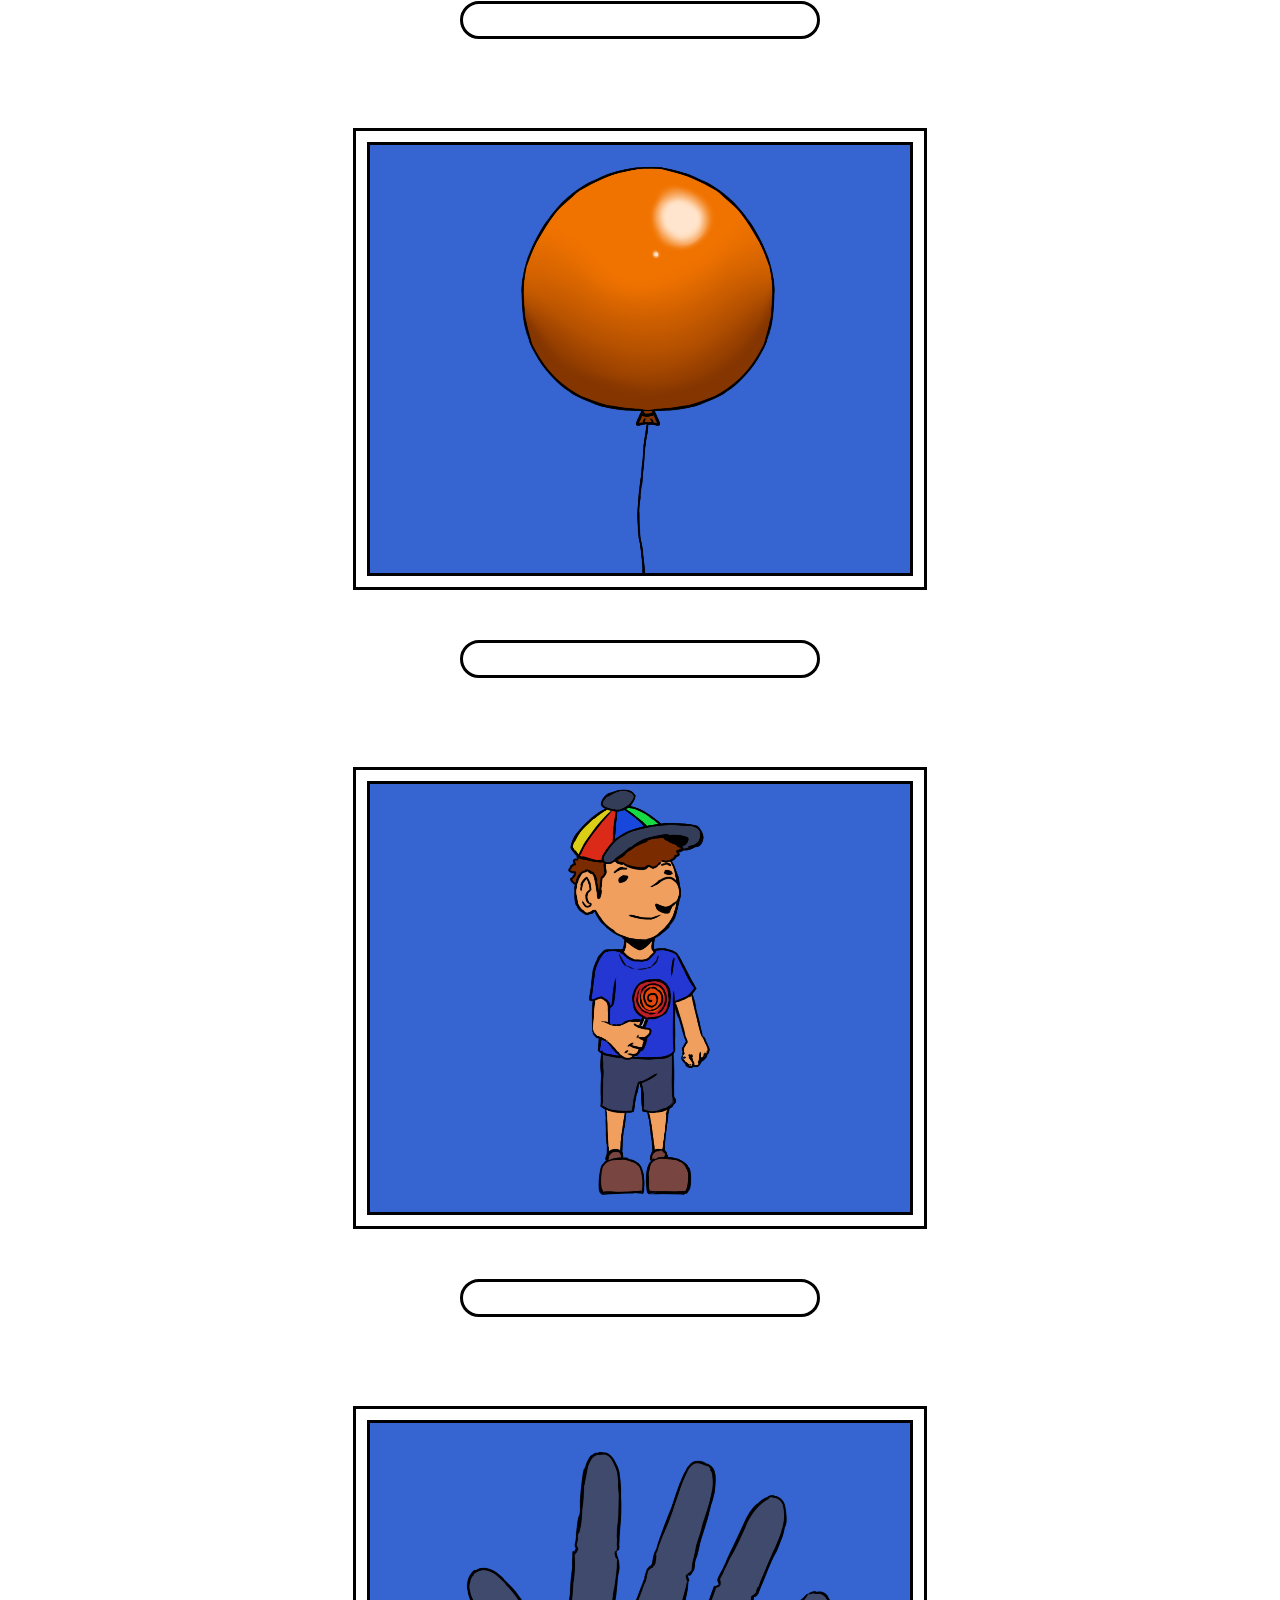
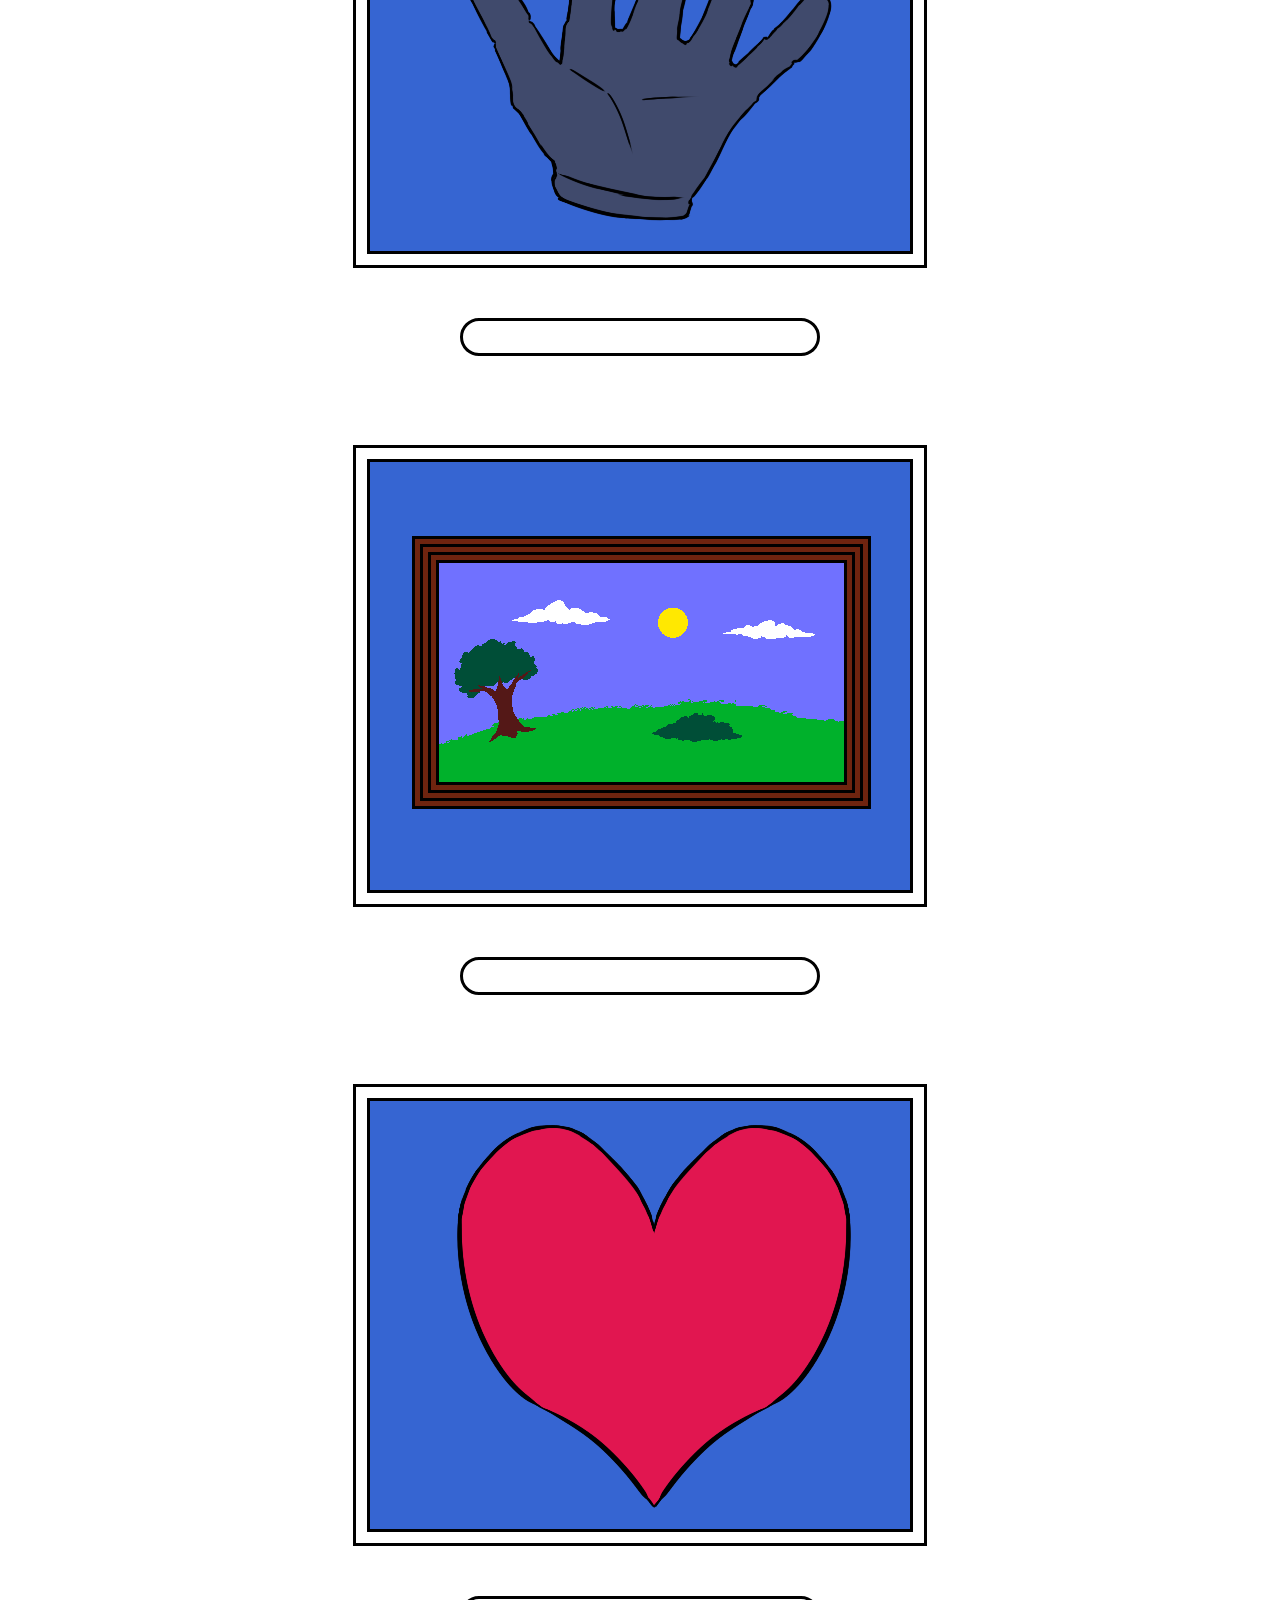
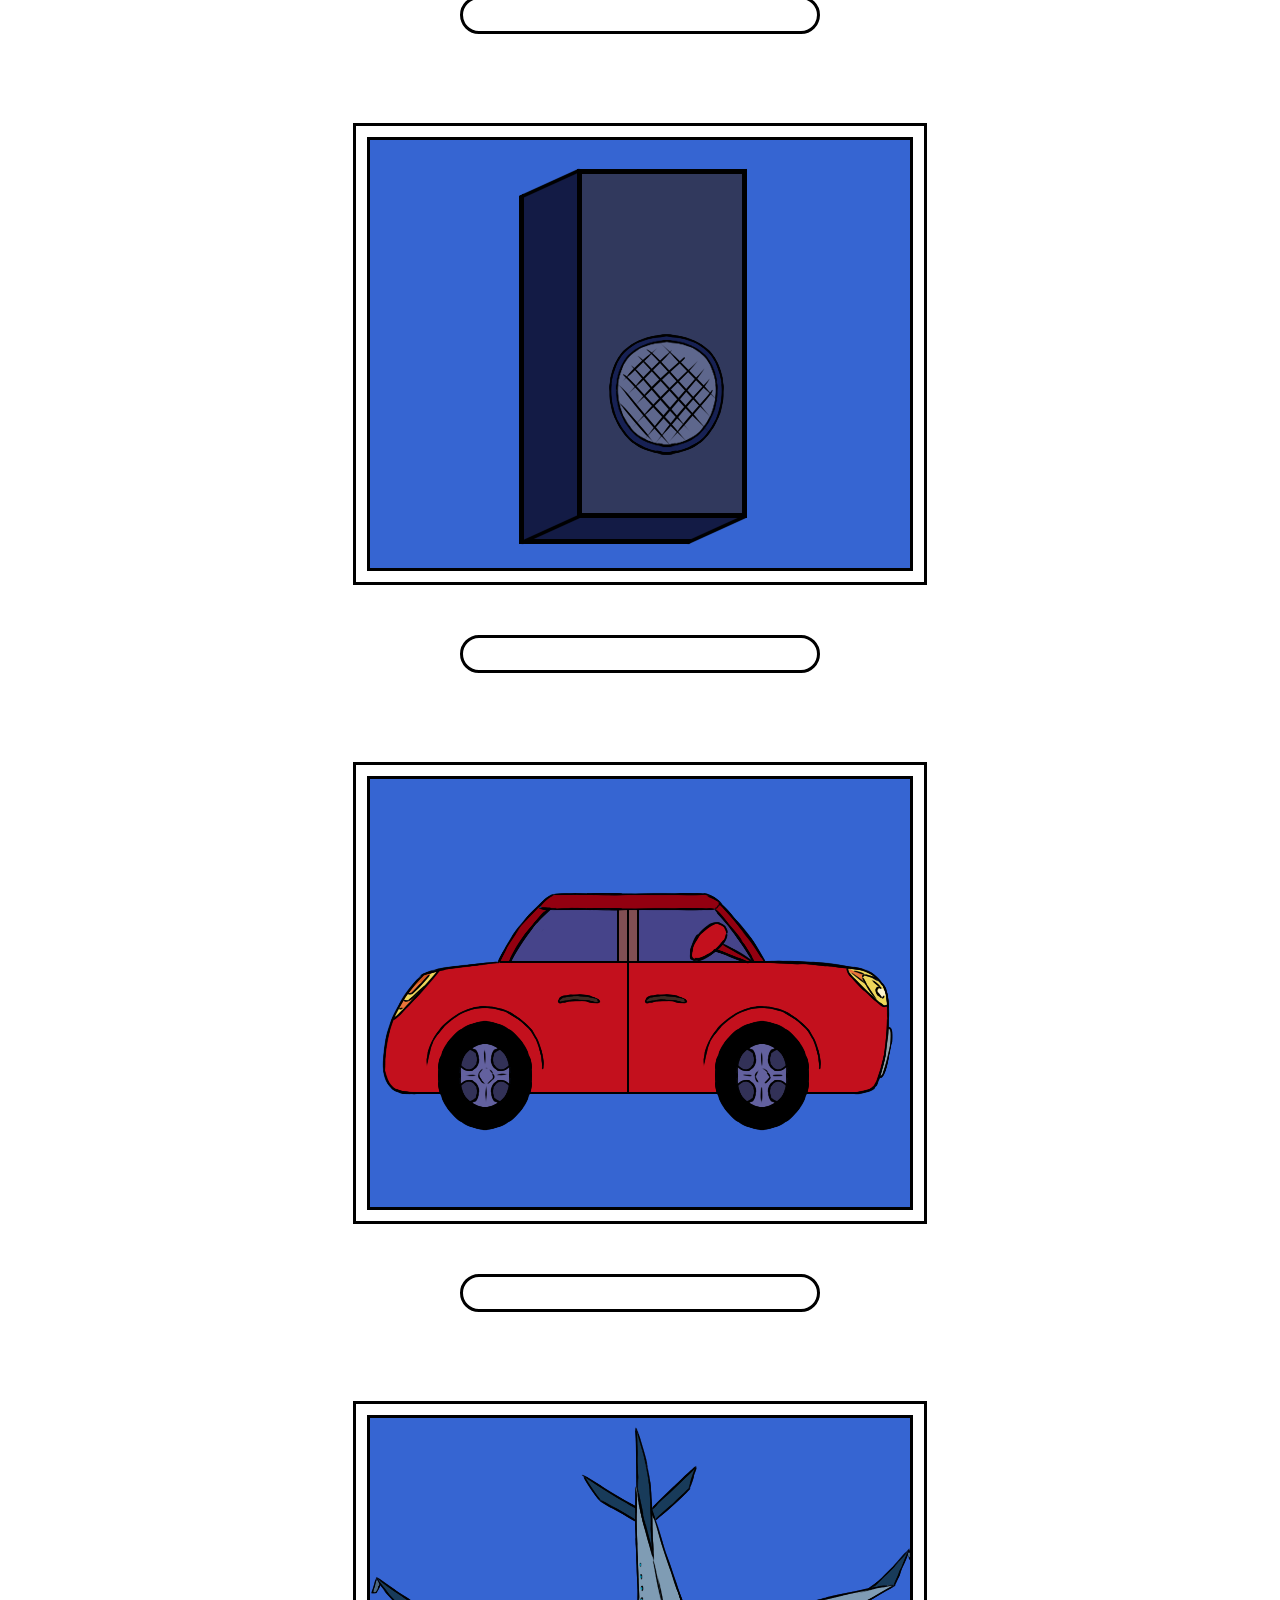
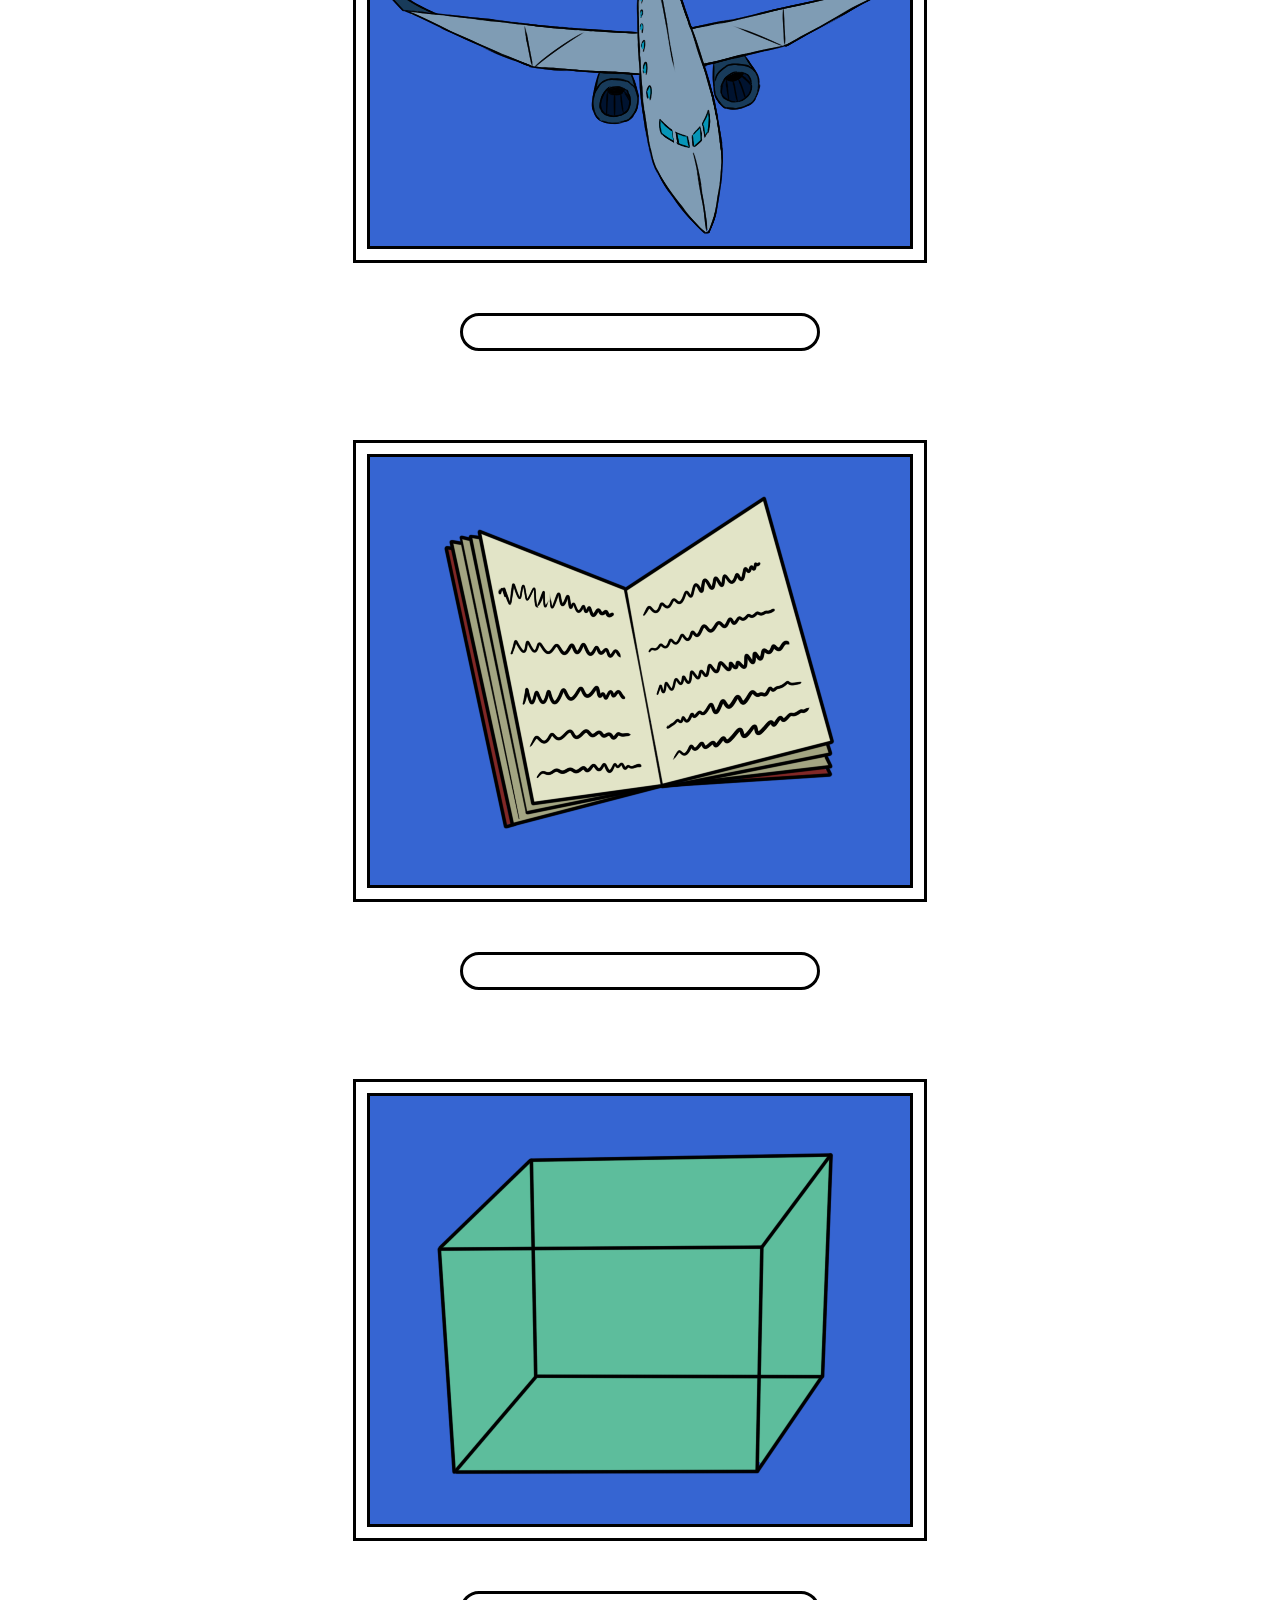
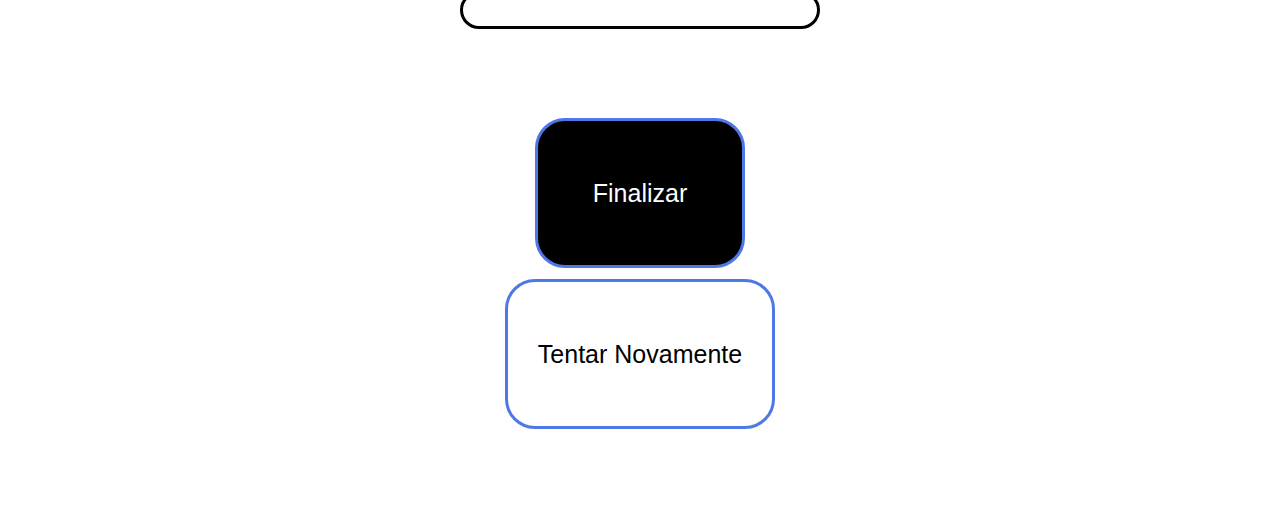
<file: faseDois/faseTres/baseTres.html>
<!DOCTYPE html>
<html lang="en">
<head>
    <meta charset="UTF-8">
    <meta http-equiv="X-UA-Compatible" content="IE=edge">
    <meta name="viewport" content="width=device-width, initial-scale=1.0">
    <title>Aprendendo a Digitar</title>
    <link rel="stylesheet" href="graficoTres.css">
    <script src="estruturaTres.js" defer></script>
</head>
<body>

    <div class="container">
        <h1 class="titulo_imagem">APRENDENDO A DIGITAR</h1>
        <h1>FASE 03</h1>

        <a href="../baseDois.html" class="voltar_imagem" id="voltar_registro">VOLTAR PARA FASE DOIS</a>

        <img src="imagens/01_girafa.png" alt="girafa">

        <div id="letra_registro_1">Girafa</div>
        <input type="text" id="input_registro_1">
        <h1 id="resultado_1"></h1>

        <img src="imagens/02_sofa.png" alt="sofa">

        <div id="letra_registro_2">Sofá</div>
        <input type="text" id="input_registro_2">
        <h1 id="resultado_2"></h1>

        <img src="imagens/03_geladeira.png" alt="geladeira">

        <div id="letra_registro_3">Geladeira</div>
        <input type="text" id="input_registro_3">
        <h1 id="resultado_3"></h1>

        <img src="imagens/04_garfo.png" alt="garfo">

        <div id="letra_registro_4">Garfo</div>
        <input type="text" id="input_registro_4">
        <h1 id="resultado_4"></h1>

        <img src="imagens/05_olho.png" alt="olho">

        <div id="letra_registro_5">Olho</div>
        <input type="text" id="input_registro_5">
        <h1 id="resultado_5"></h1>

        <img src="imagens/06_cadeira.png" alt="cadeira">

        <div id="letra_registro_6">Cadeira</div>
        <input type="text" id="input_registro_6">
        <h1 id="resultado_6"></h1>

        <img src="imagens/07_flor.png" alt="flor">

        <div id="letra_registro_7">Flor</div>
        <input type="text" id="input_registro_7">
        <h1 id="resultado_7"></h1>

        <img src="imagens/08_zebra.png" alt="zebra">

        <div id="letra_registro_8">Zebra</div>
        <input type="text" id="input_registro_8">
        <h1 id="resultado_8"></h1>

        <img src="imagens/09_raquete.png" alt="raquete">

        <div id="letra_registro_9">Raquete de Tênis</div>
        <input type="text" id="input_registro_9">
        <h1 id="resultado_9"></h1>

        <img src="imagens/10_agua.png" alt="agua">

        <div id="letra_registro_10">Garrafa de Água</div>
        <input type="text" id="input_registro_10">
        <h1 id="resultado_10"></h1>

        <img src="imagens/11_caneta.png" alt="caneta">

        <div id="letra_registro_11">Caneta</div>
        <input type="text" id="input_registro_11">
        <h1 id="resultado_11"></h1>

        <img src="imagens/12_cerebro.png" alt="cerebro">

        <div id="letra_registro_12">Cérebro</div>
        <input type="text" id="input_registro_12">
        <h1 id="resultado_12"></h1>

        <img src="imagens/13_balao.png" alt="balao">

        <div id="letra_registro_13">Balão</div>
        <input type="text" id="input_registro_13">
        <h1 id="resultado_13"></h1>

        <img src="imagens/14_crianca.png" alt="crinca">

        <div id="letra_registro_14">Criança</div>
        <input type="text" id="input_registro_14">
        <h1 id="resultado_14"></h1>

        <img src="imagens/15_luva.png" alt="luva">

        <div id="letra_registro_15">Luva</div>
        <input type="text" id="input_registro_15">
        <h1 id="resultado_15"></h1>

        <img src="imagens/16_quadro.png" alt="quadro">

        <div id="letra_registro_16">Quadro</div>
        <input type="text" id="input_registro_16">
        <h1 id="resultado_16"></h1>

        <img src="imagens/17_coracao.png" alt="coracao">

        <div id="letra_registro_17">Coração</div>
        <input type="text" id="input_registro_17">
        <h1 id="resultado_17"></h1>

        <img src="imagens/18_som.png" alt="som">

        <div id="letra_registro_18">Caixa de Som</div>
        <input type="text" id="input_registro_18">
        <h1 id="resultado_18"></h1>

        <img src="imagens/19_carro.png" alt="carro">

        <div id="letra_registro_19">Carro</div>
        <input type="text" id="input_registro_19">
        <h1 id="resultado_19"></h1>

        <img src="imagens/20_aviao.png" alt="aviao">

        <div id="letra_registro_20">Avião</div>
        <input type="text" id="input_registro_20">
        <h1 id="resultado_20"></h1>

        <img src="imagens/21_livro.png" alt="livro">

        <div id="letra_registro_21">Livro</div>
        <input type="text" id="input_registro_21">
        <h1 id="resultado_21"></h1>

        <img src="imagens/22_paralelepipedo.png" alt="paralelepipedo">

        <div id="letra_registro_22">Paralelepipedo</div>
        <input type="text" id="input_registro_22">
        <h1 id="resultado_22"></h1>

        <button class= "botao_imagem" onclick="finalizarRespostas()">Finalizar</button>
        <button class="botao_dois_imagem" onclick="reiniciar()">Tentar Novamente</button>
        <a href="parabens/baseParabens.html" class="correto_imagem" id="correto_registro">PRÓXIMA FASE</a>
    </div>

    <div class="background"></div>
    
</body>
</html>
</file>
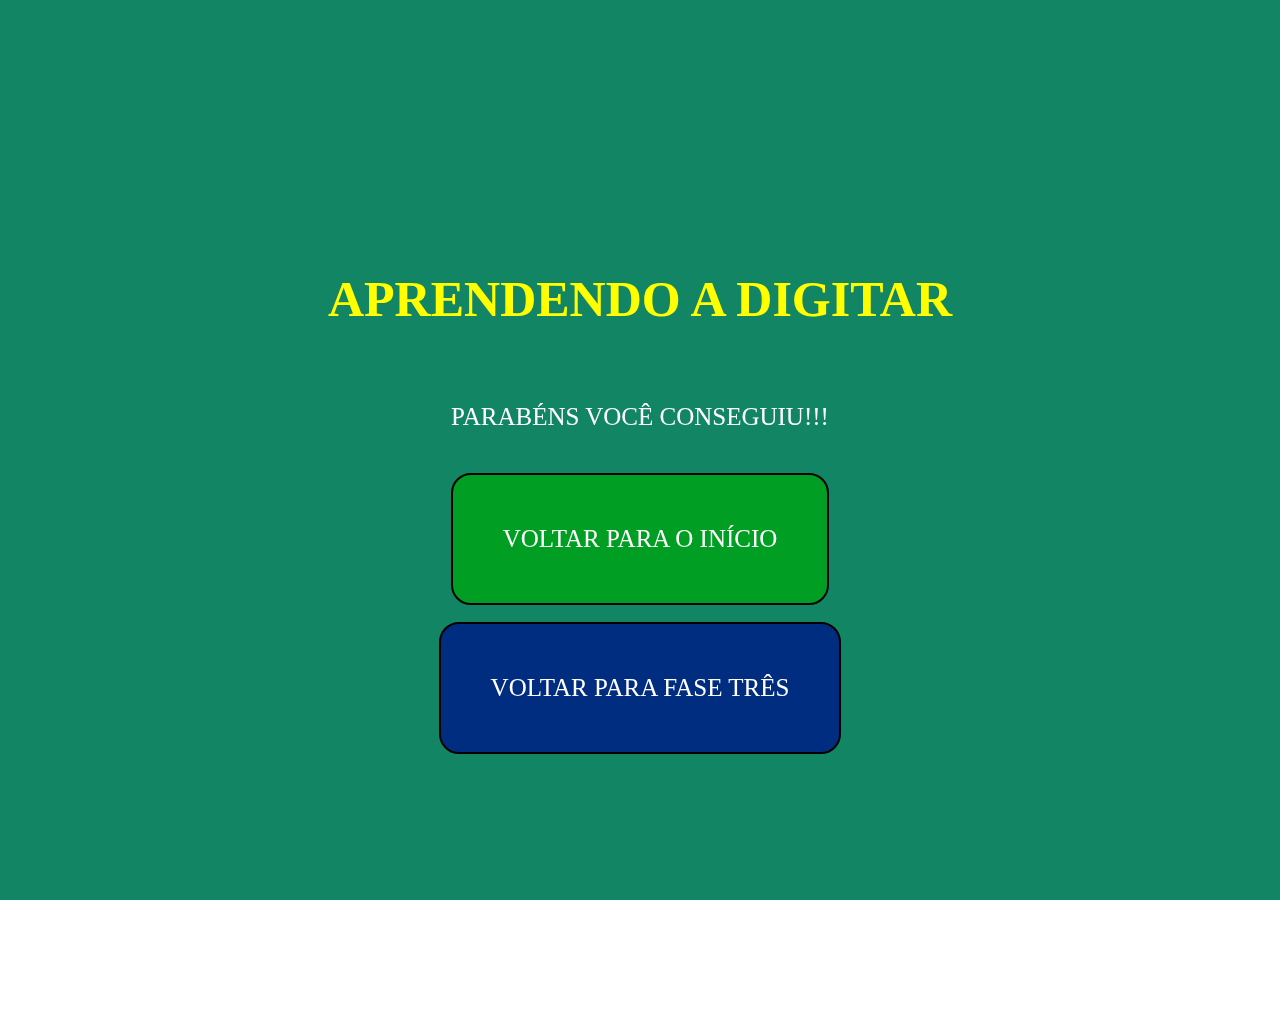
<file: faseDois/faseTres/parabens/baseParabens.html>
<!DOCTYPE html>
<html lang="en">
<head>
    <meta charset="UTF-8">
    <meta http-equiv="X-UA-Compatible" content="IE=edge">
    <meta name="viewport" content="width=device-width, initial-scale=1.0">
    <title>Aprendendo a Digitar</title>
    <link rel="stylesheet" href="graficoParabens.css">
</head>
<body>

    <div class="container">
        <h1 class="titulo_imagem">APRENDENDO A DIGITAR</h1>
        <p class="parabens">PARABÉNS VOCÊ CONSEGUIU!!!</p>
        <a href="../../../index.html" class="voltar_imagem" id="voltar_registro">VOLTAR PARA O INÍCIO</a>
        <a href="../baseTres.html" class="voltar_imagem_dois" id="voltar_registro">VOLTAR PARA FASE TRÊS</a>
    </div>

    <div class="background_dois"></div>
    
</body>
</html>
</file>
<file: grafico.css>
.container{
    display: flex;
    flex-direction: column;
    justify-content: center;
    align-items: center;
    color: white;
    min-height: 100vh; 
    gap: 11px;
    font-size: 25px;
    margin-top: 5vh; 
    margin-bottom: 10vh;
}

.titulo_imagem{
    color: yellow;
}

input{
    width: 70px;
    height: 120px;
    font-size: 25px;
    text-align: center;
    border: 3px solid black;
    border-radius: 25px;
    background-color: white;
}

a {
    text-decoration: none;
}

.botao_imagem{
    width: 210px;
    height: 150px;
    font-size: 25px;
    border: 3px solid rgb(78, 119, 231);
    border-radius: 30px;
    color: white;
    background-color: black;
    cursor: pointer;
}

.botao_imagem:hover{
    border: 3px solid yellow;
    color: yellow;
    background-color: rgb(19, 18, 117);
}

.botao_dois_imagem{
    width: 270px;
    height: 150px;
    font-size: 25px;
    border: 3px solid rgb(78, 119, 231);
    border-radius: 30px;
    color: black;
    background-color: white;
    cursor: pointer;
}

.botao_dois_imagem:hover{
    border: 3px solid yellow;
    color: yellow;
    background-color: rgb(111, 109, 218);
}

.correto_imagem{
    display: none;
    padding: 70px;
    text-align: center;
    border: 2px solid black;
    border-radius: 20px;
    color: white;
    background-color: green;
}

.correto_imagem:hover{
    color: yellow;
    background-color: rgb(19, 104, 97);
}

.background{
    position: fixed;
    top: 0;
    left: 0;
    width: 100%;
    height: 100%;
    background-color: rgb(18, 48, 92);
    background-size: 100% 100%;
    z-index: -10;
}
</file>
<file: faseDois/graficoDois.css>
.container{
    display: flex;
    flex-direction: column;
    justify-content: center;
    align-items: center;
    color: white;
    min-height: 100vh;
    gap: 11px;
    font-size: 25px;
    margin-top: 5vh;
    margin-bottom: 10vh; 
}

.titulo_imagem{
    color: yellow;
}

input{
    width: 70px;
    height: 120px;
    font-size: 25px;
    text-align: center;
    border: 3px solid black;
    border-radius: 25px;
    background-color: white;
}

a {
    text-decoration: none;
}

.botao_imagem{
    width: 210px;
    height: 150px;
    font-size: 25px;
    border: 3px solid rgb(78, 119, 231);
    border-radius: 30px;
    color: white;
    background-color: black;
    cursor: pointer;
}

.botao_imagem:hover{
    border: 3px solid yellow;
    color: yellow;
    background-color: rgb(19, 18, 117);
}

.botao_dois_imagem{
    width: 270px;
    height: 150px;
    font-size: 25px;
    border: 3px solid rgb(78, 119, 231);
    border-radius: 30px;
    color: black;
    background-color: white;
    cursor: pointer;
}

.botao_dois_imagem:hover{
    border: 3px solid yellow;
    color: yellow;
    background-color: rgb(111, 109, 218);
}

.correto_imagem{
    display: none;
    padding: 70px;
    text-align: center;
    border: 2px solid black;
    border-radius: 20px;
    color: white;
    background-color: green;
}

.correto_imagem:hover{
    color: yellow;
    background-color: rgb(19, 104, 97);
}

.voltar_imagem{
    padding: 50px;
    text-align: center;
    border: 2px solid black;
    border-radius: 20px;
    color: white;
    background-color: rgb(0, 45, 128);
}

.voltar_imagem:hover{
    color: yellow;
    background-color: rgb(19, 25, 104);
}

.background{
    position: fixed;
    top: 0;
    left: 0;
    width: 100%;
    height: 100%;
    background-color: rgb(18, 92, 34);
    background-size: 100% 100%;
    z-index: -10;
}
</file>
<file: faseDois/faseTres/graficoTres.css>
.container{
    display: flex;
    flex-direction: column;
    justify-content: center;
    align-items: center;
    color: white;
    min-height: 100vh;
    gap: 11px;
    font-size: 25px;
    margin-top: 5vh;
    margin-bottom: 10vh; 
}

.titulo_imagem{
    color: yellow;
}

input{
    width: 350px;
    height: 30px;
    font-size: 25px;
    text-align: center;
    border: 3px solid black;
    border-radius: 25px;
    background-color: white;
}

a {
    text-decoration: none;
}

.botao_imagem{
    width: 210px;
    height: 150px;
    font-size: 25px;
    border: 3px solid rgb(78, 119, 231);
    border-radius: 30px;
    color: white;
    background-color: black;
    cursor: pointer;
}

.botao_imagem:hover{
    border: 3px solid yellow;
    color: yellow;
    background-color: rgb(19, 18, 117);
}

.botao_dois_imagem{
    width: 270px;
    height: 150px;
    font-size: 25px;
    border: 3px solid rgb(78, 119, 231);
    border-radius: 30px;
    color: black;
    background-color: white;
    cursor: pointer;
}

.botao_dois_imagem:hover{
    border: 3px solid yellow;
    color: yellow;
    background-color: rgb(111, 109, 218);
}

.correto_imagem{
    display: none;
    padding: 70px;
    text-align: center;
    border: 2px solid black;
    border-radius: 20px;
    color: white;
    background-color: green;
}

.correto_imagem:hover{
    color: yellow;
    background-color: rgb(19, 104, 97);
}

.voltar_imagem{
    padding: 50px;
    text-align: center;
    border: 2px solid black;
    border-radius: 20px;
    color: white;
    background-color: rgb(0, 45, 128);
}

.voltar_imagem:hover{
    color: yellow;
    background-color: rgb(19, 25, 104);
}

.background{
    position: fixed;
    top: 0;
    left: 0;
    width: 100%;
    height: 100%;
    background-color: rgb(122, 4, 24);
    background-size: 100% 100%;
    z-index: -10;
}
</file>
<file: faseDois/faseTres/parabens/graficoParabens.css>
.container{
    display: flex;
    flex-direction: column;
    justify-content: center;
    align-items: center;
    color: white;
    min-height: 100vh; /* Garante que o conteúdo ocupe pelo menos toda a altura da tela */
    gap: 17px;
    font-size: 25px;
    margin-top: 5vh; /* Ajuste da margem superior */
    margin-bottom: 10vh; /* Ajuste da margem inferior */
}

.titulo_imagem{
    color: yellow;
}

.voltar_imagem{
    padding: 50px;
    text-align: center;
    border: 2px solid black;
    border-radius: 20px;
    color: white;
    background-color: rgb(0, 158, 34);
}

.voltar_imagem:hover{
    color: yellow;
    background-color: rgb(67, 104, 19);
}

.voltar_imagem_dois{
    padding: 50px;
    text-align: center;
    border: 2px solid black;
    border-radius: 20px;
    color: white;
    background-color: rgb(0, 45, 128);
}

.voltar_imagem_dois:hover{
    color: yellow;
    background-color: rgb(19, 25, 104);
}

a {
    text-decoration: none;
}

.background_dois{
    position: fixed;
    top: 0;
    left: 0;
    width: 100%;
    height: 100%;
    background-color: rgb(18, 134, 100);
    background-size: 100% 100%;
    z-index: -10;
}
</file>
